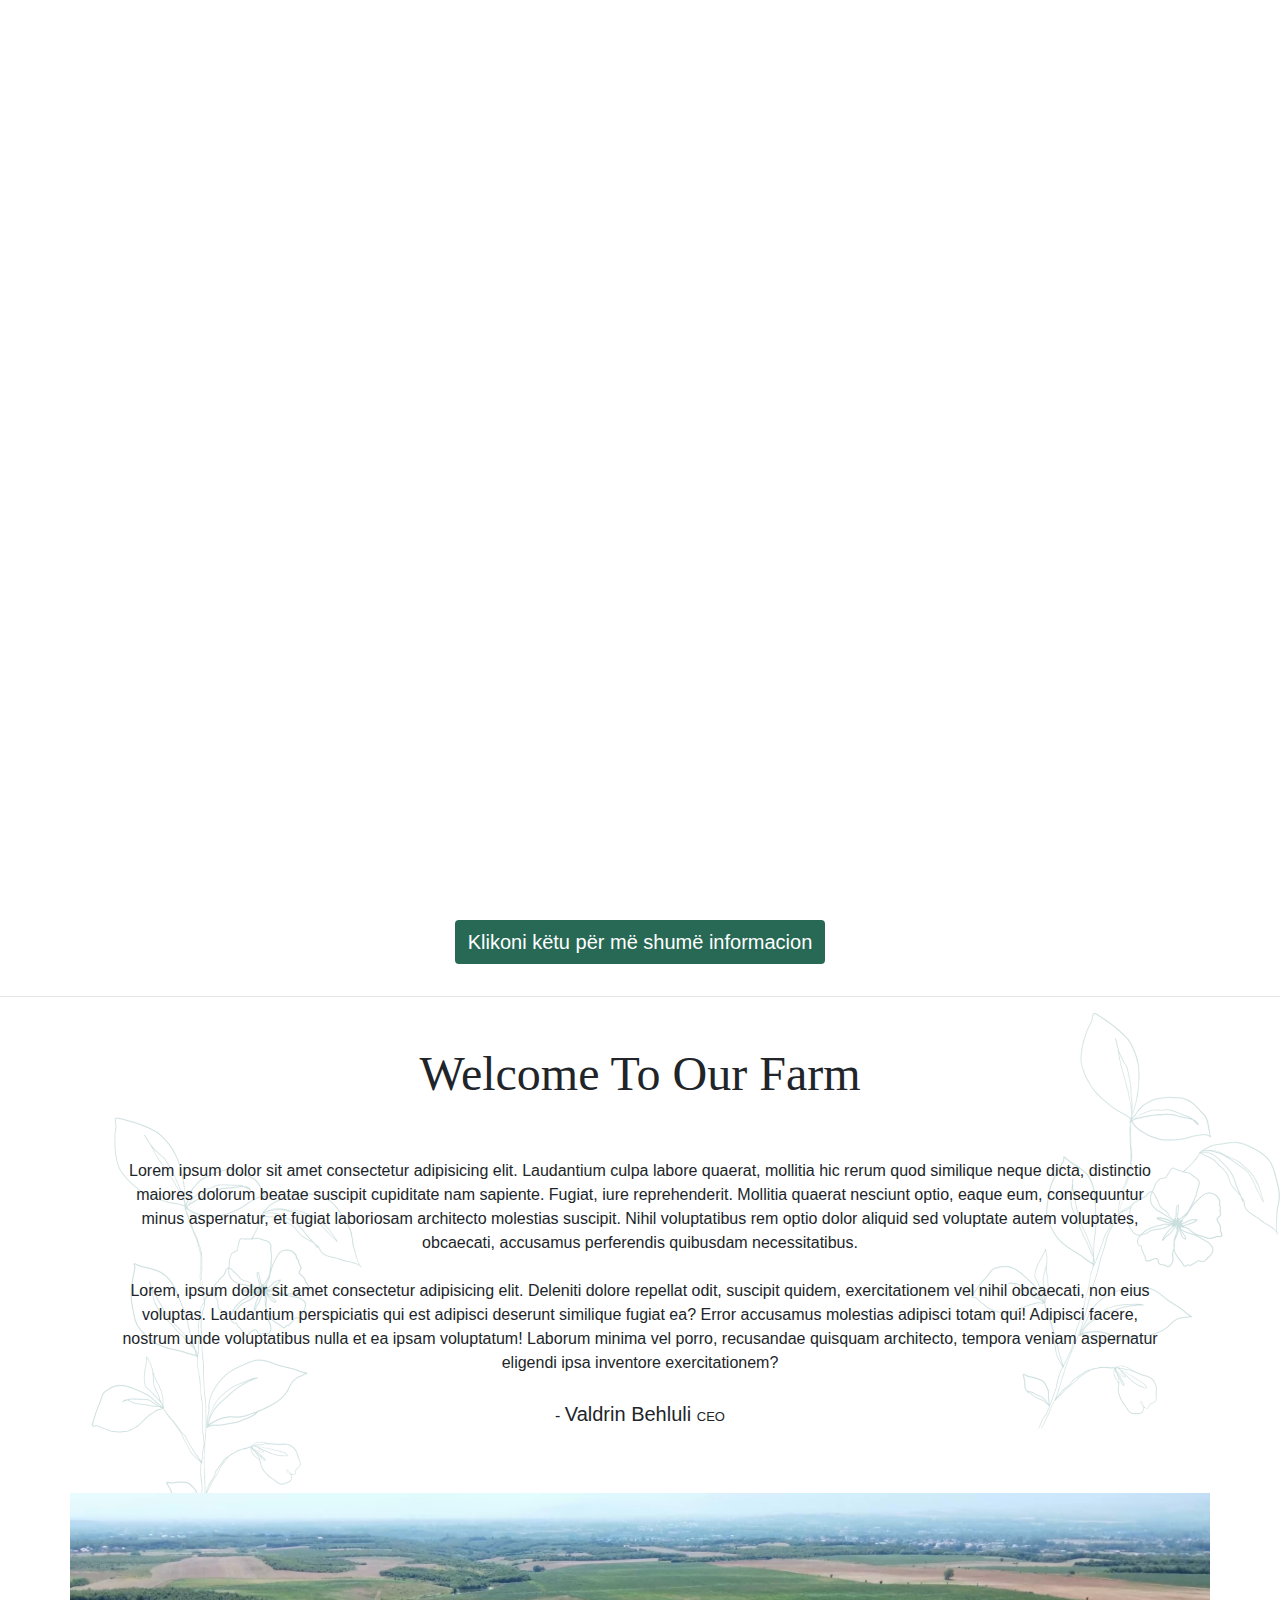
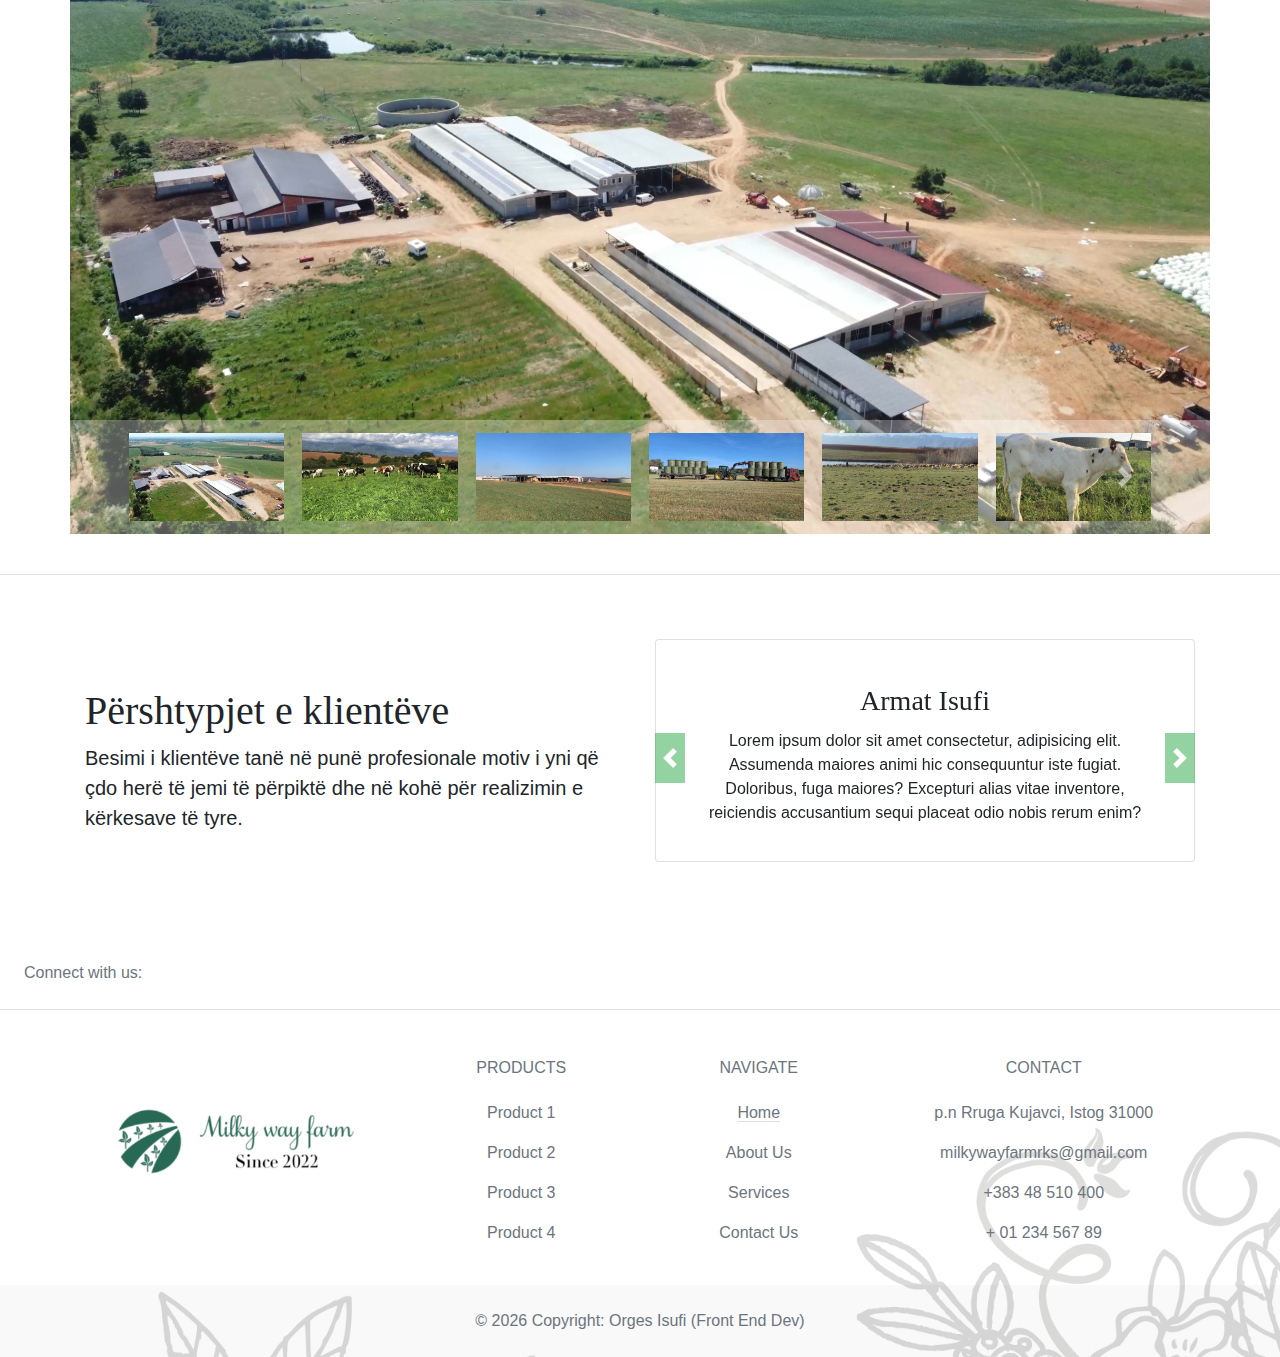
<file: index.html>
<!DOCTYPE html>
<html lang="en">
  <head>
    <meta charset="UTF-8" />
    <meta http-equiv="X-UA-Compatible" content="IE=edge" />
    <meta name="viewport" content="width=device-width, initial-scale=1.0" />
    <link rel="stylesheet" href="style.css" />
    <link rel="icon" href="./images/favicon.png" />

    <link
      rel="stylesheet"
      href="https://cdn.jsdelivr.net/npm/bootstrap@4.0.0/dist/css/bootstrap.min.css"
      integrity="sha384-Gn5384xqQ1aoWXA+058RXPxPg6fy4IWvTNh0E263XmFcJlSAwiGgFAW/dAiS6JXm"
      crossorigin="anonymous"
    />
    <link
      rel="stylesheet"
      href="https://cdnjs.cloudflare.com/ajax/libs/font-awesome/6.4.0/css/all.min.css"
      integrity="sha512-iecdLmaskl7CVkqkXNQ/ZH/XLlvWZOJyj7Yy7tcenmpD1ypASozpmT/E0iPtmFIB46ZmdtAc9eNBvH0H/ZpiBw=="
      crossorigin="anonymous"
      referrerpolicy="no-referrer"
    />
    <title>Milky Way Farm</title>
  </head>

  <body>
    <div class="loader_bg">
      <div class="loader"></div>
    </div>

    <button id="scrollButton" onclick="scrollToTop()">
      <i class="fas fa-arrow-up"></i>
    </button>

    <nav
      class="navbar navbar-expand-lg navbar-light border-bottom"
      style="user-select: none"
    >
      <a class="navbar-brand" href="index.html">
        <img src="./images/logo.png" alt="Logo..." />
      </a>
      <button
        class="navbar-toggler"
        type="button"
        data-toggle="collapse"
        data-target="#navbarNav"
        aria-controls="navbarNav"
        aria-expanded="false"
        aria-label="Toggle navigation"
      >
        <span class="navbar-toggler-icon"></span>
      </button>
      <div class="collapse navbar-collapse justify-content-end" id="navbarNav">
        <ul class="navbar-nav">
          <li class="nav-item">
            <a
              class="nav-link text-center active"
              style="color: #276955; font-weight: bold"
              href="index.html"
              >Home</a
            >
          </li>
          <li class="nav-item">
            <a class="nav-link text-center" href="aboutus.html">About Us</a>
          </li>
          <li class="nav-item">
            <a class="nav-link text-center" href="services.html">Services</a>
          </li>
          <li class="nav-item">
            <a class="nav-link text-center" href="contactus.html"
              ><button class="contactusbutton">Contact Us</button>
            </a>
          </li>
        </ul>
      </div>
    </nav>

    <!-- -------------------------     Perfundimi i Navbar     ---------------------------------- -->
    <!-- Pjesa 2 -->

    <div class="hero-image">
      <div class="hero-content">
        <h1 class="display-2">Milky Way Farm</h1>
        <p class="lead">Grass-fed organic goodness from our farm to you.</p>
      </div>
    </div>

    <!-- ------------------------------------ Perfundimi i background image -->
    <!-- Pjesa 3 -->

    <div class="container text-center">
      <button class="btn mt-5 mb-3" style="background-color: #276955">
        <a
          href="aboutus.html"
          style="text-decoration: none"
          class="lead text-white"
        >
          Klikoni këtu për më shumë informacion</a
        >
      </button>
    </div>
    <hr />
    <!-- Pjesa 4 -->

    <img
      src="./images/wallpaperindex2.webp"
      class="wallpaperindex2 img-fluid"
      alt=""
      srcset=""
    />
    <div class="container">
      <div>
        <h1
          class="mt-5 text-center"
          style="
            font-family: acumin-pro-extra-condensed;
            font-size: 3em;
            user-select: none;
          "
        >
          Welcome To Our Farm
          <i class="fas fa-leaf" style="color: #276955"></i>
          <!-- <i class="fas fa-cow" style="color: #276955"></i> -->
        </h1>
      </div>
    </div>
    <div class="container">
      <div class="row">
        <p class="mt-5 ml-5 mr-5 text-center" style="user-select: none">
          Lorem ipsum dolor sit amet consectetur adipisicing elit. Laudantium
          culpa labore quaerat, mollitia hic rerum quod similique neque dicta,
          distinctio maiores dolorum beatae suscipit cupiditate nam sapiente.
          Fugiat, iure reprehenderit. Mollitia quaerat nesciunt optio, eaque
          eum, consequuntur minus aspernatur, et fugiat laboriosam architecto
          molestias suscipit. Nihil voluptatibus rem optio dolor aliquid sed
          voluptate autem voluptates, obcaecati, accusamus perferendis quibusdam
          necessitatibus. <br /><br />
          Lorem, ipsum dolor sit amet consectetur adipisicing elit. Deleniti
          dolore repellat odit, suscipit quidem, exercitationem vel nihil
          obcaecati, non eius voluptas. Laudantium perspiciatis qui est adipisci
          deserunt similique fugiat ea? Error accusamus molestias adipisci totam
          qui! Adipisci facere, nostrum unde voluptatibus nulla et ea ipsam
          voluptatum! Laborum minima vel porro, recusandae quisquam architecto,
          tempora veniam aspernatur eligendi ipsa inventore exercitationem?
          <br /><br />
          -
          <span class="lead"
            >Valdrin Behluli <span style="font-size: small">CEO</span>
          </span>
        </p>
      </div>
    </div>

    <!-- Carousel collage e fotov ne Home  -->
    <div class="container mt-5">
      <div class="carousel-container position-relative row">
        <!-- Sorry! Lightbox doesn't work - yet. -->

        <div id="myCarousel" class="carousel slide" data-ride="carousel">
          <div class="carousel-inner">
            <div class="carousel-item active" data-slide-number="0">
              <img
                src="./carouselimages/carousel1.jpg"
                class="d-block w-100"
                alt="..."
                data-remote="./carouselimages/carousel1.jpg"
                data-type="image"
                data-toggle="lightbox"
                data-gallery="example-gallery"
              />
            </div>
            <div class="carousel-item" data-slide-number="1">
              <img
                src="./carouselimages/carousel2.jpg"
                class="d-block w-100"
                alt="..."
                data-remote="./carouselimages/carousel2.jpg"
                data-type="image"
                data-toggle="lightbox"
                data-gallery="example-gallery"
              />
            </div>
            <div class="carousel-item" data-slide-number="2">
              <img
                src="./carouselimages/carousel3.jpg"
                class="d-block w-100"
                alt="..."
                data-remote="./carouselimages/carousel3.jpg"
                data-type="image"
                data-toggle="lightbox"
                data-gallery="example-gallery"
              />
            </div>
            <div class="carousel-item" data-slide-number="3">
              <img
                src="./carouselimages/carousel4.jpg"
                class="d-block w-100"
                alt="..."
                data-remote="./carouselimages/carousel4.jpg"
                data-type="image"
                data-toggle="lightbox"
                data-gallery="example-gallery"
              />
            </div>
            <div class="carousel-item" data-slide-number="4">
              <img
                src="./carouselimages/carousel5.jpg"
                class="d-block w-100"
                alt="..."
                data-remote="./carouselimages/carousel5.jpg"
                data-type="image"
                data-toggle="lightbox"
                data-gallery="example-gallery"
              />
            </div>
            <div class="carousel-item" data-slide-number="5">
              <img
                src="./carouselimages/carousel6.jpg"
                class="d-block w-100"
                alt="..."
                data-remote="./carouselimages/carousel6.jpg"
                data-type="image"
                data-toggle="lightbox"
                data-gallery="example-gallery"
              />
            </div>
            <div class="carousel-item" data-slide-number="6">
              <img
                src="./carouselimages/carousel7.jpg"
                class="d-block w-100"
                alt="..."
                data-remote="./carouselimages/carousel7.jpg"
                data-type="image"
                data-toggle="lightbox"
                data-gallery="example-gallery"
              />
            </div>
            <div class="carousel-item" data-slide-number="7">
              <img
                src="./carouselimages/carousel8.jpg"
                class="d-block w-100"
                alt="..."
                data-remote="./carouselimages/carousel8.jpg"
                data-type="image"
                data-toggle="lightbox"
                data-gallery="example-gallery"
              />
            </div>
            <div class="carousel-item" data-slide-number="8">
              <img
                src="./carouselimages/carousel9.jpg"
                class="d-block w-100"
                alt="..."
                data-remote="./carouselimages/carousel9.jpg"
                data-type="image"
                data-toggle="lightbox"
                data-gallery="example-gallery"
              />
            </div>
            <div class="carousel-item" data-slide-number="9">
              <img
                src="./carouselimages/carousel10.jpg"
                class="d-block w-100"
                alt="..."
                data-remote="./carouselimages/carousel10.jpg"
                data-type="image"
                data-toggle="lightbox"
                data-gallery="example-gallery"
              />
            </div>
            <div class="carousel-item" data-slide-number="10">
              <img
                src="./carouselimages/carousel11.jpg"
                class="d-block w-100"
                alt="..."
                data-remote="./carouselimages/carousel11.jpg"
                data-type="image"
                data-toggle="lightbox"
                data-gallery="example-gallery"
              />
            </div>
            <div class="carousel-item" data-slide-number="11">
              <img
                src="./carouselimages/carousel12.jpg"
                class="d-block w-100"
                alt="..."
                data-remote="./carouselimages/carousel12.jpg"
                data-type="image"
                data-toggle="lightbox"
                data-gallery="example-gallery"
              />
            </div>
          </div>
        </div>

        <!-- Carousel Navigation -->
        <div id="carousel-thumbs" class="carousel slide" data-ride="carousel">
          <div class="carousel-inner">
            <div class="carousel-item active">
              <div class="row mx-0">
                <div
                  id="carousel-selector-0"
                  class="thumb col-4 col-sm-2 px-1 py-2 selected"
                  data-target="#myCarousel"
                  data-slide-to="0"
                >
                  <img
                    src="./carouselimages/carousel1.jpg"
                    class="img-fluid"
                    alt="..."
                  />
                </div>
                <div
                  id="carousel-selector-1"
                  class="thumb col-4 col-sm-2 px-1 py-2"
                  data-target="#myCarousel"
                  data-slide-to="1"
                >
                  <img
                    src="./carouselimages/carousel2.jpg"
                    class="img-fluid"
                    alt="..."
                  />
                </div>
                <div
                  id="carousel-selector-2"
                  class="thumb col-4 col-sm-2 px-1 py-2"
                  data-target="#myCarousel"
                  data-slide-to="2"
                >
                  <img
                    src="./carouselimages/carousel3.jpg"
                    class="img-fluid"
                    alt="..."
                  />
                </div>
                <div
                  id="carousel-selector-3"
                  class="thumb col-4 col-sm-2 px-1 py-2"
                  data-target="#myCarousel"
                  data-slide-to="3"
                >
                  <img
                    src="./carouselimages/carousel4.jpg"
                    class="img-fluid"
                    alt="..."
                  />
                </div>
                <div
                  id="carousel-selector-4"
                  class="thumb col-4 col-sm-2 px-1 py-2"
                  data-target="#myCarousel"
                  data-slide-to="4"
                >
                  <img
                    src="./carouselimages/carousel5.jpg"
                    class="img-fluid"
                    alt="..."
                  />
                </div>
                <div
                  id="carousel-selector-5"
                  class="thumb col-4 col-sm-2 px-1 py-2"
                  data-target="#myCarousel"
                  data-slide-to="5"
                >
                  <img
                    src="./carouselimages/carousel6.jpg"
                    class="img-fluid"
                    alt="..."
                  />
                </div>
              </div>
            </div>
            <div class="carousel-item">
              <div class="row mx-0">
                <div
                  id="carousel-selector-6"
                  class="thumb col-4 col-sm-2 px-1 py-2"
                  data-target="#myCarousel"
                  data-slide-to="6"
                >
                  <img
                    src="./carouselimages/carousel7.jpg"
                    class="img-fluid"
                    alt="..."
                  />
                </div>
                <div
                  id="carousel-selector-7"
                  class="thumb col-4 col-sm-2 px-1 py-2"
                  data-target="#myCarousel"
                  data-slide-to="7"
                >
                  <img
                    src="./carouselimages/carousel8.jpg"
                    class="img-fluid"
                    alt="..."
                  />
                </div>
                <div
                  id="carousel-selector-8"
                  class="thumb col-4 col-sm-2 px-1 py-2"
                  data-target="#myCarousel"
                  data-slide-to="8"
                >
                  <img
                    src="./carouselimages/carousel9.jpg"
                    class="img-fluid"
                    alt="..."
                  />
                </div>
                <div
                  id="carousel-selector-9"
                  class="thumb col-4 col-sm-2 px-1 py-2"
                  data-target="#myCarousel"
                  data-slide-to="9"
                >
                  <img
                    src="./carouselimages/carousel10.jpg"
                    class="img-fluid"
                    alt="..."
                  />
                </div>
                <div
                  id="carousel-selector-9"
                  class="thumb col-4 col-sm-2 px-1 py-2"
                  data-target="#myCarousel"
                  data-slide-to="10"
                >
                  <img
                    src="./carouselimages/carousel11.jpg"
                    class="img-fluid"
                    alt="..."
                  />
                </div>
                <div
                  id="carousel-selector-9"
                  class="thumb col-4 col-sm-2 px-1 py-2"
                  data-target="#myCarousel"
                  data-slide-to="11"
                >
                  <img
                    src="./carouselimages/carousel12.jpg"
                    class="img-fluid"
                    alt="..."
                  />
                </div>
              </div>
            </div>
          </div>
          <a
            class="carousel-control-prev"
            href="#carousel-thumbs"
            role="button"
            data-slide="prev"
          >
            <span class="carousel-control-prev-icon" aria-hidden="true"></span>
            <span class="sr-only">Previous</span>
          </a>
          <a
            class="carousel-control-next"
            href="#carousel-thumbs"
            role="button"
            data-slide="next"
          >
            <span class="carousel-control-next-icon" aria-hidden="true"></span>
            <span class="sr-only">Next</span>
          </a>
        </div>
      </div>
      <!-- /row -->
    </div>
    <!-- /container -->
    <br />
    <hr />

    <!-- Client Reviews , Klientet -->

    <div class="container mt-5 pt-3 mb-5 pb-2" style="user-select: none">
      <div class="row">
        <div class="col-md-6">
          <div>
            <h1 style="font-family: acumin-pro-extra-condensed" class="pt-5">
              Përshtypjet e klientëve
            </h1>
            <p class="lead mb-4 pb-4">
              Besimi i klientëve tanë në punë profesionale motiv i yni që çdo
              herë të jemi të përpiktë dhe në kohë për realizimin e kërkesave të
              tyre.
            </p>
          </div>
        </div>
        <div class="col-md-6">
          <div
            id="carouselExampleControls"
            class="carousel slide"
            data-ride="carousel"
          >
            <div class="carousel-inner">
              <div class="carousel-item active">
                <div class="card">
                  <div class="card-body">
                    <i class="fa-solid fa-user" style="margin-left: 50%"></i>
                    <h3
                      class="card-title text-center"
                      style="font-family: acumin-pro-extra-condensed"
                    >
                      Armat Isufi
                    </h3>
                    <p class="card-text text-center container">
                      Lorem ipsum dolor sit amet consectetur, adipisicing elit.
                      Assumenda maiores animi hic consequuntur iste fugiat.
                      Doloribus, fuga maiores? Excepturi alias vitae inventore,
                      reiciendis accusantium sequi placeat odio nobis rerum
                      enim?
                    </p>
                    <p class="text-muted text-center">
                      <i class="fa-solid fa-star text-success iconalign"></i
                      ><i class="fa-solid fa-star text-success"></i
                      ><i class="fa-solid fa-star text-success"></i
                      ><i class="fa-solid fa-star text-success"></i
                      ><i class="fa-solid fa-star text-success"></i>
                    </p>
                  </div>
                </div>
              </div>
              <div class="carousel-item">
                <div class="card">
                  <div class="card-body">
                    <i class="fa-solid fa-user" style="margin-left: 50%"></i>
                    <h3
                      class="card-title text-center"
                      style="font-family: acumin-pro-extra-condensed"
                    >
                      Monika Gashi
                    </h3>
                    <p class="card-text text-center container">
                      Lorem ipsum dolor sit amet consectetur, adipisicing elit.
                      Assumenda maiores animi hic consequuntur iste fugiat.
                      Doloribus, fuga maiores? Excepturi alias vitae inventore,
                      reiciendis accusantium sequi placeat odio nobis rerum
                      enim?
                    </p>
                    <p class="text-muted text-center">
                      <i class="fa-solid fa-star text-success text-center"></i
                      ><i class="fa-solid fa-star text-success text-center"></i
                      ><i class="fa-solid fa-star text-success text-center"></i
                      ><i class="fa-solid fa-star text-success text-center"></i
                      ><i class="fa-solid fa-star text-success text-center"></i>
                    </p>
                  </div>
                </div>
              </div>
              <div class="carousel-item">
                <div class="card">
                  <div class="card-body">
                    <i class="fa-solid fa-user" style="margin-left: 50%"></i>
                    <h3
                      class="card-title text-center"
                      style="font-family: acumin-pro-extra-condensed"
                    >
                      Valdrin Behluli
                    </h3>
                    <p class="card-text text-center container">
                      Lorem ipsum dolor sit amet consectetur, adipisicing elit.
                      Assumenda maiores animi hic consequuntur iste fugiat.
                      Doloribus, fuga maiores? Excepturi alias vitae inventore,
                      reiciendis accusantium sequi placeat odio nobis rerum
                      enim?
                    </p>
                    <p class="text-muted text-center">
                      <i class="fa-solid fa-star text-success"></i
                      ><i class="fa-solid fa-star text-success"></i
                      ><i class="fa-solid fa-star text-success"></i
                      ><i class="fa-solid fa-star text-success"></i
                      ><i class="fa-solid fa-star text-success"></i>
                    </p>
                  </div>
                </div>
              </div>
              <div class="carousel-item">
                <div class="card">
                  <div class="card-body">
                    <i class="fa-solid fa-user" style="margin-left: 50%"></i>
                    <h3
                      class="card-title text-center"
                      style="font-family: acumin-pro-extra-condensed"
                    >
                      Donika Gashi
                    </h3>
                    <p class="card-text text-center container">
                      Lorem ipsum dolor sit amet consectetur, adipisicing elit.
                      Assumenda maiores animi hic consequuntur iste fugiat.
                      Doloribus, fuga maiores? Excepturi alias vitae inventore,
                      reiciendis accusantium sequi placeat odio nobis rerum
                      enim?
                    </p>
                    <p class="text-muted text-center">
                      <i class="fa-solid fa-star text-success"></i
                      ><i class="fa-solid fa-star text-success"></i
                      ><i class="fa-solid fa-star text-success"></i
                      ><i class="fa-solid fa-star text-success"></i
                      ><i class="fa-solid fa-star text-success"></i>
                    </p>
                  </div>
                </div>
              </div>
            </div>
            <a
              style="width: 30px; height: 50px; top: 42%"
              class="carousel-control-prev bg-success"
              href="#carouselExampleControls"
              role="button"
              data-slide="prev"
            >
              <span
                class="carousel-control-prev-icon"
                aria-hidden="true"
              ></span>
              <span class="sr-only">Previous</span>
            </a>
            <a
              style="width: 30px; height: 50px; top: 42%"
              class="carousel-control-next bg-success"
              href="#carouselExampleControls"
              role="button"
              data-slide="next"
            >
              <span
                class="carousel-control-next-icon"
                aria-hidden="true"
              ></span>
              <span class="sr-only">Next</span>
            </a>
          </div>
        </div>
      </div>
    </div>

    <!-- Footer -->
    <footer
      class="text-center text-lg-start bg-white text-muted footerwallpaper"
      style="user-select: none"
    >
      <!-- Section: Social media -->
      <section
        class="d-flex justify-content-center justify-content-lg-between p-4 border-bottom"
      >
        <!-- Left -->
        <div class="me-5 d-none d-lg-block">
          <span>Connect with us:</span>
        </div>
        <!-- Left -->

        <!-- Right -->
        <div>
          <a
            href=""
            class="mr-4 link-secondary text-secondary"
            style="text-decoration: none"
          >
            <i class="fab fa-facebook-f"></i>
          </a>
          <a
            href=""
            class="mr-4 link-secondary text-secondary"
            style="text-decoration: none"
          >
            <i class="fab fa-twitter"></i>
          </a>
          <a
            href=""
            class="mr-4 link-secondary text-secondary"
            style="text-decoration: none"
          >
            <i class="fab fa-google"></i>
          </a>
          <a
            href=""
            class="mr-4 link-secondary text-secondary"
            style="text-decoration: none"
          >
            <i class="fab fa-instagram"></i>
          </a>
          <a
            href=""
            class="mr-4 link-secondary text-secondary"
            style="text-decoration: none"
          >
            <i class="fab fa-linkedin"></i>
          </a>
        </div>
        <!-- Right -->
      </section>
      <!-- Section: Social media -->

      <!-- Section: Links  -->
      <section class="">
        <div class="container text-center text-md-start mt-5">
          <!-- Grid row -->
          <div class="row mt-3">
            <!-- Grid column -->
            <div class="col-md-3 col-lg-4 col-xl-3 mx-auto mb-4">
              <!-- Content -->
              <a href="./index.html">
                <img
                  src="./images/logo.png"
                  alt="Logo..."
                  width="300px"
                  height="100px"
                  class="img-fluid mt-5 mb-5"
                />
              </a>
            </div>
            <!-- Grid column -->

            <!-- Grid column -->
            <div class="col-md-2 col-lg-2 col-xl-2 mx-auto mb-4">
              <!-- Links -->
              <h6 class="text-uppercase fw-bold mb-4">Products</h6>
              <p>
                <a
                  class="text-reset text-secondary"
                  style="text-decoration: none"
                  >Product 1</a
                >
              </p>
              <p>
                <a
                  href="#!"
                  class="text-reset text-secondary"
                  style="text-decoration: none"
                  >Product 2</a
                >
              </p>
              <p>
                <a
                  href="#!"
                  class="text-reset text-secondary"
                  style="text-decoration: none"
                  >Product 3</a
                >
              </p>
              <p>
                <a
                  href="#!"
                  class="text-reset text-secondary"
                  style="text-decoration: none"
                  >Product 4</a
                >
              </p>
            </div>
            <!-- Grid column -->

            <!-- Grid column -->
            <div class="col-md-3 col-lg-2 col-xl-2 mx-auto mb-4">
              <!-- Links -->
              <h6 class="text-uppercase fw-bold mb-4">Navigate</h6>
              <p>
                <a
                  href="index.html"
                  class="text-reset text-secondary border-bottom"
                  style="text-decoration: none"
                  >Home</a
                >
              </p>
              <p>
                <a
                  href="aboutus.html"
                  class="text-reset text-secondary"
                  style="text-decoration: none"
                  >About Us</a
                >
              </p>
              <p>
                <a
                  href="services.html"
                  class="text-reset text-secondary"
                  style="text-decoration: none"
                  >Services</a
                >
              </p>
              <p>
                <a
                  href="contactus.html"
                  class="text-reset text-secondary"
                  style="text-decoration: none"
                  >Contact Us</a
                >
              </p>
            </div>
            <!-- Grid column -->

            <!-- Grid column -->
            <div class="col-md-4 col-lg-3 col-xl-3 mx-auto mb-md-0 mb-4">
              <!-- Links -->
              <h6 class="text-uppercase fw-bold mb-4">Contact</h6>
              <p>
                <i class="fas fa-home me-3 text-secondary"></i>
                <a
                  class="text-secondary"
                  href="https://www.google.com/maps/place/Milky+Way+Farm/@42.7238026,20.5173357,17.25z/data=!4m6!3m5!1s0x13531bab20cba645:0xf64f74dfa1b63078!8m2!3d42.7238006!4d20.5194293!16s%2Fg%2F11s9hlq5xd?entry=ttu"
                  target="_blank"
                  style="text-decoration: none"
                >
                  p.n Rruga Kujavci, Istog 31000
                </a>
              </p>
              <p>
                <i class="fas fa-envelope me-3 text-secondary"></i>
                <a
                  href="mailto:milkywayfarmrks@gmail.com"
                  style="text-decoration: none"
                  class="text-secondary"
                  >milkywayfarmrks@gmail.com</a
                >
              </p>
              <p>
                <i class="fas fa-phone me-3 text-secondary"></i>+383 48 510 400
              </p>
              <p>
                <i class="fas fa-print me-3 text-secondary"></i> + 01 234 567 89
              </p>
            </div>
            <!-- Grid column -->
          </div>
          <!-- Grid row -->
        </div>
      </section>
      <!-- Section: Links  -->

      <!-- Copyright -->
      <div
        class="text-center p-4"
        style="background-color: rgba(0, 0, 0, 0.025)"
      >
        © <span id="fullYear"></span>
        Copyright: Orges Isufi (Front End Dev)
      </div>
      <!-- Copyright -->
    </footer>
    <!-- Footer -->

    <script src="script.js"></script>

    <script>
      // Show the button when scrolling
      window.addEventListener("scroll", function () {
        var scrollButton = document.getElementById("scrollButton");
        if (window.pageYOffset > 20) {
          scrollButton.parentNode.classList.add("scrolling");
        } else {
          scrollButton.parentNode.classList.remove("scrolling");
        }
      });

      // Scroll to the top of the page
      function scrollToTop() {
        var scrollOptions = {
          top: 0,
          behavior: "smooth",
        };
        window.scrollTo(scrollOptions);
      }
    </script>

    <script
      src="https://code.jquery.com/jquery-3.7.0.js"
      integrity="sha256-JlqSTELeR4TLqP0OG9dxM7yDPqX1ox/HfgiSLBj8+kM="
      crossorigin="anonymous"
    ></script>
    <script
      src="https://cdn.jsdelivr.net/npm/popper.js@1.12.9/dist/umd/popper.min.js"
      integrity="sha384-ApNbgh9B+Y1QKtv3Rn7W3mgPxhU9K/ScQsAP7hUibX39j7fakFPskvXusvfa0b4Q"
      crossorigin="anonymous"
    ></script>
    <script
      src="https://cdn.jsdelivr.net/npm/bootstrap@4.0.0/dist/js/bootstrap.min.js"
      integrity="sha384-JZR6Spejh4U02d8jOt6vLEHfe/JQGiRRSQQxSfFWpi1MquVdAyjUar5+76PVCmYl"
      crossorigin="anonymous"
    ></script>
    <script src="https://cdnjs.cloudflare.com/ajax/libs/jquery/3.4.1/jquery.min.js"></script>
    <script>
      setTimeout(function () {
        $(".loader_bg").fadeToggle();
      }, 800);
    </script>
  </body>
</html>
</file>
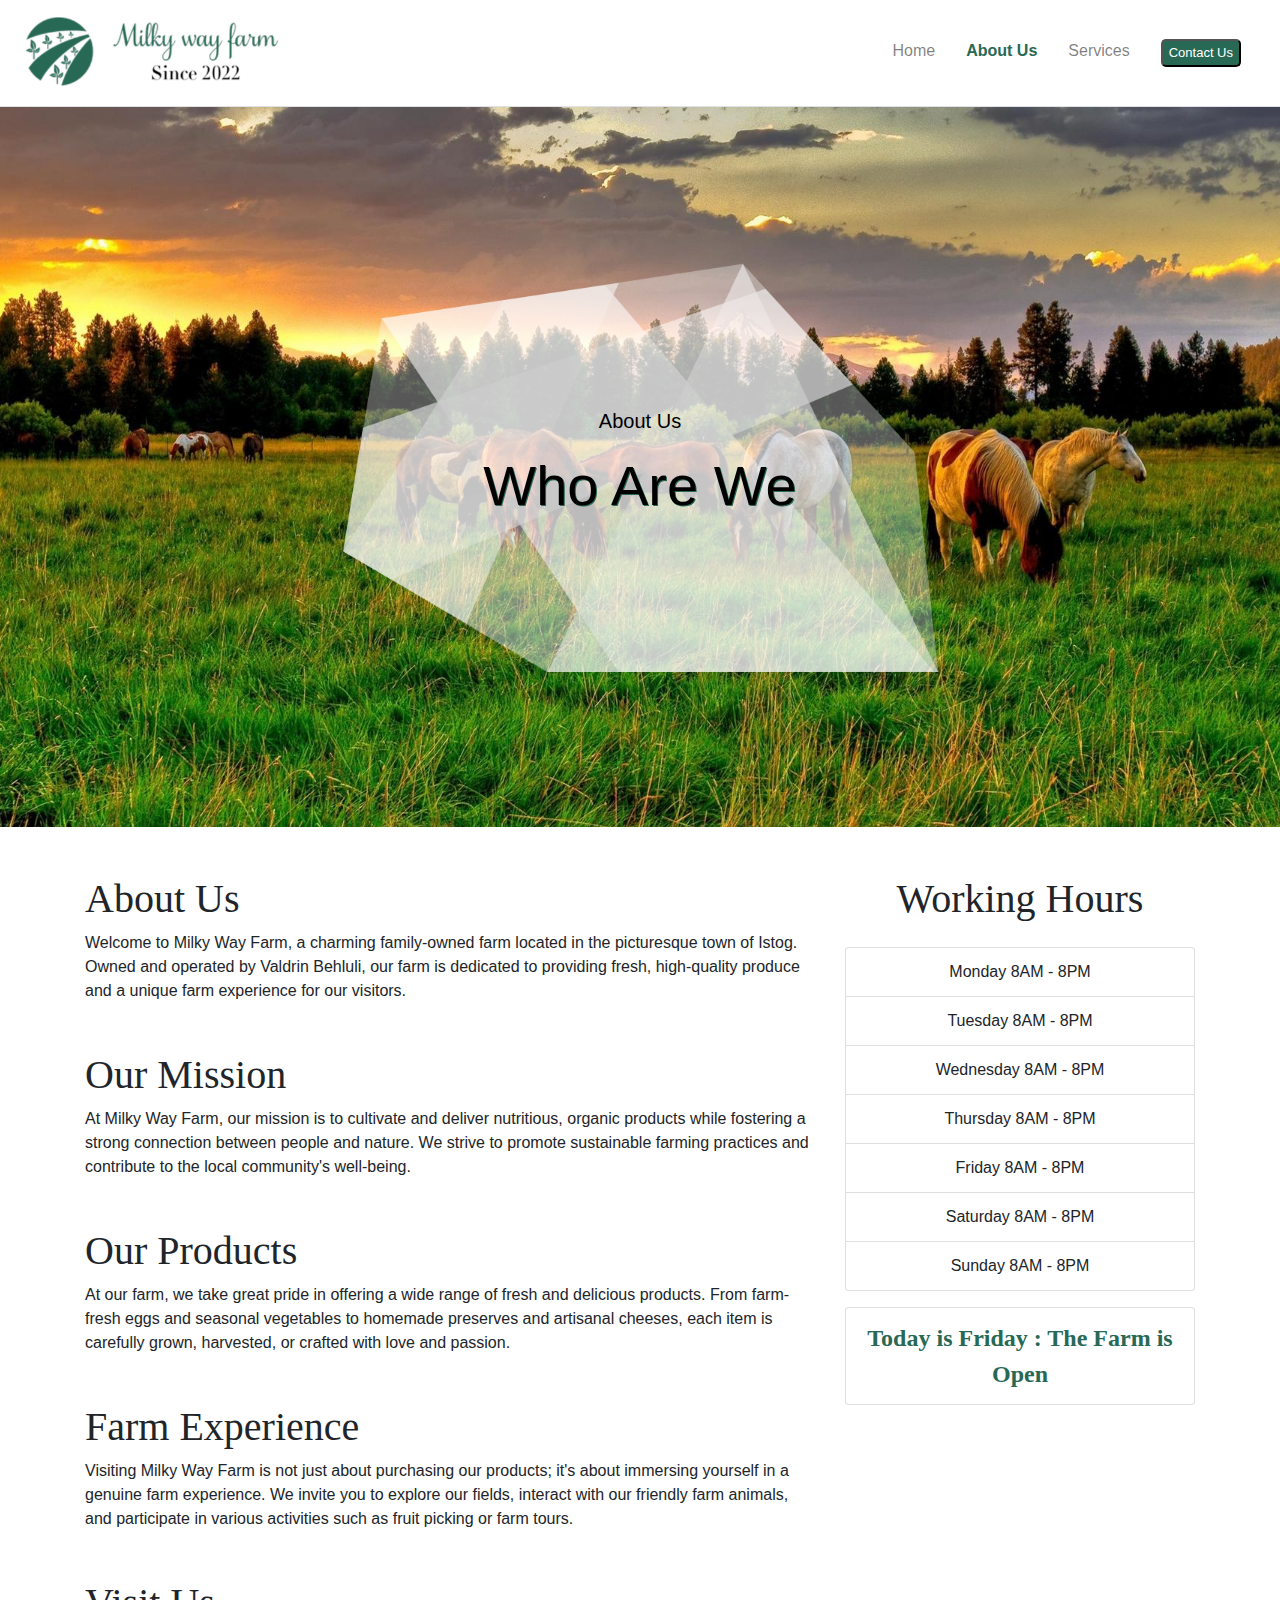
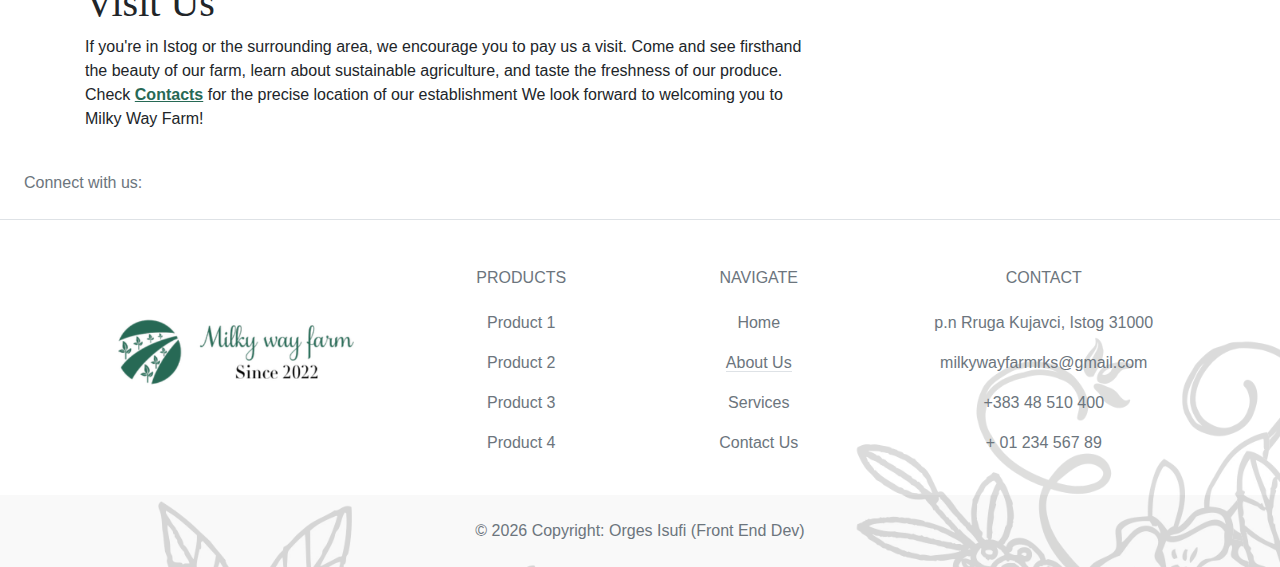
<file: aboutus.html>
<!DOCTYPE html>
<html lang="en">
  <head>
    <meta charset="UTF-8" />
    <meta http-equiv="X-UA-Compatible" content="IE=edge" />
    <meta name="viewport" content="width=device-width, initial-scale=1.0" />
    <link rel="stylesheet" href="style.css" />
    <link rel="icon" href="./images/favicon.png" />

    <link
      rel="stylesheet"
      href="https://cdn.jsdelivr.net/npm/bootstrap@4.0.0/dist/css/bootstrap.min.css"
      integrity="sha384-Gn5384xqQ1aoWXA+058RXPxPg6fy4IWvTNh0E263XmFcJlSAwiGgFAW/dAiS6JXm"
      crossorigin="anonymous"
    />
    <link
      rel="stylesheet"
      href="https://cdnjs.cloudflare.com/ajax/libs/font-awesome/6.4.0/css/all.min.css"
      integrity="sha512-iecdLmaskl7CVkqkXNQ/ZH/XLlvWZOJyj7Yy7tcenmpD1ypASozpmT/E0iPtmFIB46ZmdtAc9eNBvH0H/ZpiBw=="
      crossorigin="anonymous"
      referrerpolicy="no-referrer"
    />
    <title>Milky Way Farm | About Us</title>
  </head>
  <body>
    <button id="scrollButton" onclick="scrollToTop()">
      <i class="fas fa-arrow-up"></i>
    </button>

    <!-- <div class="loader_bg">
      <div class="loader"></div>
    </div> -->
    <nav
      class="navbar navbar-expand-lg navbar-light border-bottom"
      style="user-select: none"
    >
      <a class="navbar-brand" href="index.html">
        <img src="./images/logo.png" alt="Logo..." />
      </a>
      <button
        class="navbar-toggler"
        type="button"
        data-toggle="collapse"
        data-target="#navbarNav"
        aria-controls="navbarNav"
        aria-expanded="false"
        aria-label="Toggle navigation"
      >
        <span class="navbar-toggler-icon"></span>
      </button>
      <div class="collapse navbar-collapse justify-content-end" id="navbarNav">
        <ul class="navbar-nav">
          <li class="nav-item">
            <a class="nav-link text-center" href="index.html">Home</a>
          </li>
          <li class="nav-item">
            <a
              class="nav-link text-center active"
              style="color: #276955; font-weight: bold"
              href="aboutus.html"
              >About Us</a
            >
          </li>
          <li class="nav-item">
            <a class="nav-link text-center" href="services.html">Services</a>
          </li>
          <li class="nav-item">
            <a class="nav-link text-center" href="contactus.html"
              ><button class="contactusbutton">Contact Us</button>
            </a>
          </li>
        </ul>
      </div>
    </nav>

    <!-- pun -->

    <div class="hero-image4">
      <img
        src="./contactimages/shape-bg-overlay.png"
        class="img-fluid"
        style="z-index: 1; position: absolute; width: 600px; opacity: 0.8"
        alt=""
      />
      <div class="hero-content3">
        <p class="lead" style="z-index: 2; position: relative">About Us</p>
        <h1 class="display-4" style="z-index: 2; position: relative">
          Who Are We
        </h1>
      </div>
    </div>

    <div class="container" style="user-select: none">
      <div class="row">
        <div class="col-md-8">
          <h1 class="mt-5" style="font-family: acumin-pro-extra-condensed">
            About Us
          </h1>
          <p>
            Welcome to Milky Way Farm, a charming family-owned farm located in
            the picturesque town of Istog. Owned and operated by Valdrin
            Behluli, our farm is dedicated to providing fresh, high-quality
            produce and a unique farm experience for our visitors.
          </p>

          <h1 class="mt-5" style="font-family: acumin-pro-extra-condensed">
            Our Mission
          </h1>
          <p>
            At Milky Way Farm, our mission is to cultivate and deliver
            nutritious, organic products while fostering a strong connection
            between people and nature. We strive to promote sustainable farming
            practices and contribute to the local community's well-being.
          </p>

          <h1 class="mt-5" style="font-family: acumin-pro-extra-condensed">
            Our Products
            <a href="./services.html" target="_blank"
              ><i
                class="fas fa-external-link text-dark"
                style="text-decoration: none; font-size: 25px"
              ></i
            ></a>
          </h1>
          <p>
            At our farm, we take great pride in offering a wide range of fresh
            and delicious products. From farm-fresh eggs and seasonal vegetables
            to homemade preserves and artisanal cheeses, each item is carefully
            grown, harvested, or crafted with love and passion.
          </p>

          <h1 class="mt-5" style="font-family: acumin-pro-extra-condensed">
            Farm Experience
          </h1>
          <p>
            Visiting Milky Way Farm is not just about purchasing our products;
            it's about immersing yourself in a genuine farm experience. We
            invite you to explore our fields, interact with our friendly farm
            animals, and participate in various activities such as fruit picking
            or farm tours.
          </p>

          <h1 class="mt-5" style="font-family: acumin-pro-extra-condensed">
            Visit Us
          </h1>
          <p>
            If you're in Istog or the surrounding area, we encourage you to pay
            us a visit. Come and see firsthand the beauty of our farm, learn
            about sustainable agriculture, and taste the freshness of our
            produce. Check
            <a href="./contactus.html" target="_blank"
              ><span style="color: #276955; font-weight: bold"
                ><u>Contacts</u>
              </span></a
            >for the precise location of our establishment We look forward to
            welcoming you to Milky Way Farm!
          </p>
        </div>
        <div class="col-md-4">
          <h1
            class="mt-5 mb-4 text-center"
            style="font-family: acumin-pro-extra-condensed"
          >
            Working Hours
          </h1>

          <ul class="list-group text-center">
            <li class="list-group-item">Monday 8AM - 8PM</li>
            <li class="list-group-item">Tuesday 8AM - 8PM</li>
            <li class="list-group-item">Wednesday 8AM - 8PM</li>
            <li class="list-group-item">Thursday 8AM - 8PM</li>
            <li class="list-group-item">Friday 8AM - 8PM</li>
            <li class="list-group-item">Saturday 8AM - 8PM</li>
            <li class="list-group-item">Sunday 8AM - 8PM</li>
          </ul>

          <ul class="list-group text-center mt-3">
            <li
              class="list-group-item"
              style="
                font-family: Cambria, Cochin, Georgia, Times, 'Times New Roman',
                  serif;
                font-weight: bold;
                font-size: 1.5em;
              "
            >
              <i
                class="fa fa-calendar"
                style="color: #276955"
                aria-hidden="true"
              ></i>
              <span id="current-day" class="status"></span>
            </li>
          </ul>
        </div>
      </div>
    </div>

    <script>
      function checkWorkingHours() {
        const currentTime = new Date();
        const currentHour = currentTime.getHours();

        const workingHoursStart = 8;
        const workingHoursEnd = 20;

        const daysOfWeek = [
          "Sunday",
          "Monday",
          "Tuesday",
          "Wednesday",
          "Thursday",
          "Friday",
          "Saturday",
        ];

        const currentDay = daysOfWeek[currentTime.getDay()];

        const statusElement = document.getElementById("current-day");

        if (currentHour >= workingHoursStart && currentHour < workingHoursEnd) {
          statusElement.innerText = `Today is ${currentDay} : The Farm is Open`;
          statusElement.classList.add("open");
        } else {
          statusElement.innerText = `Today is ${currentDay} : The Farm is Closed`;
          statusElement.classList.add("closed");
        }
      }

      checkWorkingHours();
    </script>

    <!-- ----------- -->
    <!-- Footer -->
    <footer
      class="text-center text-lg-start bg-white text-muted footerwallpaper"
      style="user-select: none"
    >
      <!-- Section: Social media -->
      <section
        class="d-flex justify-content-center justify-content-lg-between p-4 border-bottom"
      >
        <!-- Left -->
        <div class="me-5 d-none d-lg-block">
          <span>Connect with us:</span>
        </div>
        <!-- Left -->

        <!-- Right -->
        <div>
          <a
            href=""
            class="mr-4 link-secondary text-secondary"
            style="text-decoration: none"
          >
            <i class="fab fa-facebook-f"></i>
          </a>
          <a
            href=""
            class="mr-4 link-secondary text-secondary"
            style="text-decoration: none"
          >
            <i class="fab fa-twitter"></i>
          </a>
          <a
            href=""
            class="mr-4 link-secondary text-secondary"
            style="text-decoration: none"
          >
            <i class="fab fa-google"></i>
          </a>
          <a
            href=""
            class="mr-4 link-secondary text-secondary"
            style="text-decoration: none"
          >
            <i class="fab fa-instagram"></i>
          </a>
          <a
            href=""
            class="mr-4 link-secondary text-secondary"
            style="text-decoration: none"
          >
            <i class="fab fa-linkedin"></i>
          </a>
        </div>
        <!-- Right -->
      </section>
      <!-- Section: Social media -->

      <!-- Section: Links  -->
      <section class="">
        <div class="container text-center text-md-start mt-5">
          <!-- Grid row -->
          <div class="row mt-3">
            <!-- Grid column -->
            <div class="col-md-3 col-lg-4 col-xl-3 mx-auto mb-4">
              <!-- Content -->

              <img
                src="./images/logo.png"
                alt="Logo..."
                width="300px"
                height="100px"
                class="img-fluid mt-5 mb-5"
              />
            </div>
            <!-- Grid column -->

            <!-- Grid column -->
            <div class="col-md-2 col-lg-2 col-xl-2 mx-auto mb-4">
              <!-- Links -->
              <h6 class="text-uppercase fw-bold mb-4">Products</h6>
              <p>
                <a
                  class="text-reset text-secondary"
                  style="text-decoration: none"
                  >Product 1</a
                >
              </p>
              <p>
                <a
                  href="#!"
                  class="text-reset text-secondary"
                  style="text-decoration: none"
                  >Product 2</a
                >
              </p>
              <p>
                <a
                  href="#!"
                  class="text-reset text-secondary"
                  style="text-decoration: none"
                  >Product 3</a
                >
              </p>
              <p>
                <a
                  href="#!"
                  class="text-reset text-secondary"
                  style="text-decoration: none"
                  >Product 4</a
                >
              </p>
            </div>
            <!-- Grid column -->

            <!-- Grid column -->
            <div class="col-md-3 col-lg-2 col-xl-2 mx-auto mb-4">
              <!-- Links -->
              <h6 class="text-uppercase fw-bold mb-4">Navigate</h6>
              <p>
                <a
                  href="index.html"
                  class="text-reset text-secondary"
                  style="text-decoration: none"
                  >Home</a
                >
              </p>
              <p>
                <a
                  href="aboutus.html"
                  class="text-reset text-secondary border-bottom"
                  style="text-decoration: none"
                  >About Us</a
                >
              </p>
              <p>
                <a
                  href="services.html"
                  class="text-reset text-secondary"
                  style="text-decoration: none"
                  >Services</a
                >
              </p>
              <p>
                <a
                  href="contactus.html"
                  class="text-reset text-secondary"
                  style="text-decoration: none"
                  >Contact Us</a
                >
              </p>
            </div>
            <!-- Grid column -->

            <!-- Grid column -->
            <div class="col-md-4 col-lg-3 col-xl-3 mx-auto mb-md-0 mb-4">
              <!-- Links -->
              <h6 class="text-uppercase fw-bold mb-4">Contact</h6>
              <p>
                <i class="fas fa-home me-3 text-secondary"></i>
                <a
                  class="text-secondary"
                  href="https://www.google.com/maps/place/Milky+Way+Farm/@42.7238026,20.5173357,17.25z/data=!4m6!3m5!1s0x13531bab20cba645:0xf64f74dfa1b63078!8m2!3d42.7238006!4d20.5194293!16s%2Fg%2F11s9hlq5xd?entry=ttu"
                  target="_blank"
                  style="text-decoration: none"
                >
                  p.n Rruga Kujavci, Istog 31000
                </a>
              </p>
              <p>
                <i class="fas fa-envelope me-3 text-secondary"></i>
                <a
                  href="mailto:milkywayfarmrks@gmail.com"
                  style="text-decoration: none"
                  class="text-secondary"
                  >milkywayfarmrks@gmail.com</a
                >
              </p>
              <p>
                <i class="fas fa-phone me-3 text-secondary"></i>+383 48 510 400
              </p>
              <p>
                <i class="fas fa-print me-3 text-secondary"></i> + 01 234 567 89
              </p>
            </div>
            <!-- Grid column -->
          </div>
          <!-- Grid row -->
        </div>
      </section>
      <!-- Section: Links  -->

      <!-- Copyright -->
      <div
        class="text-center p-4"
        style="background-color: rgba(0, 0, 0, 0.025)"
      >
        © <span id="fullYear"></span>
        Copyright: Orges Isufi (Front End Dev)
      </div>
      <!-- Copyright -->
    </footer>
    <!-- Footer -->

    <script src="script.js"></script>
    <script>
      // Show the button when scrolling
      window.addEventListener("scroll", function () {
        var scrollButton = document.getElementById("scrollButton");
        if (window.pageYOffset > 20) {
          scrollButton.parentNode.classList.add("scrolling");
        } else {
          scrollButton.parentNode.classList.remove("scrolling");
        }
      });

      // Scroll to the top of the page
      function scrollToTop() {
        var scrollOptions = {
          top: 0,
          behavior: "smooth",
        };
        window.scrollTo(scrollOptions);
      }
    </script>
    <script
      src="https://code.jquery.com/jquery-3.2.1.slim.min.js"
      integrity="sha384-KJ3o2DKtIkvYIK3UENzmM7KCkRr/rE9/Qpg6aAZGJwFDMVNA/GpGFF93hXpG5KkN"
      crossorigin="anonymous"
    ></script>
    <script
      src="https://cdn.jsdelivr.net/npm/popper.js@1.12.9/dist/umd/popper.min.js"
      integrity="sha384-ApNbgh9B+Y1QKtv3Rn7W3mgPxhU9K/ScQsAP7hUibX39j7fakFPskvXusvfa0b4Q"
      crossorigin="anonymous"
    ></script>
    <script
      src="https://cdn.jsdelivr.net/npm/bootstrap@4.0.0/dist/js/bootstrap.min.js"
      integrity="sha384-JZR6Spejh4U02d8jOt6vLEHfe/JQGiRRSQQxSfFWpi1MquVdAyjUar5+76PVCmYl"
      crossorigin="anonymous"
    ></script>
    <!-- <script src="https://cdnjs.cloudflare.com/ajax/libs/jquery/3.4.1/jquery.min.js"></script>
    <script>
      setTimeout(function () {
        $(".loader_bg").fadeToggle();
      }, 1000);
    </script> -->
  </body>
</html>
</file>
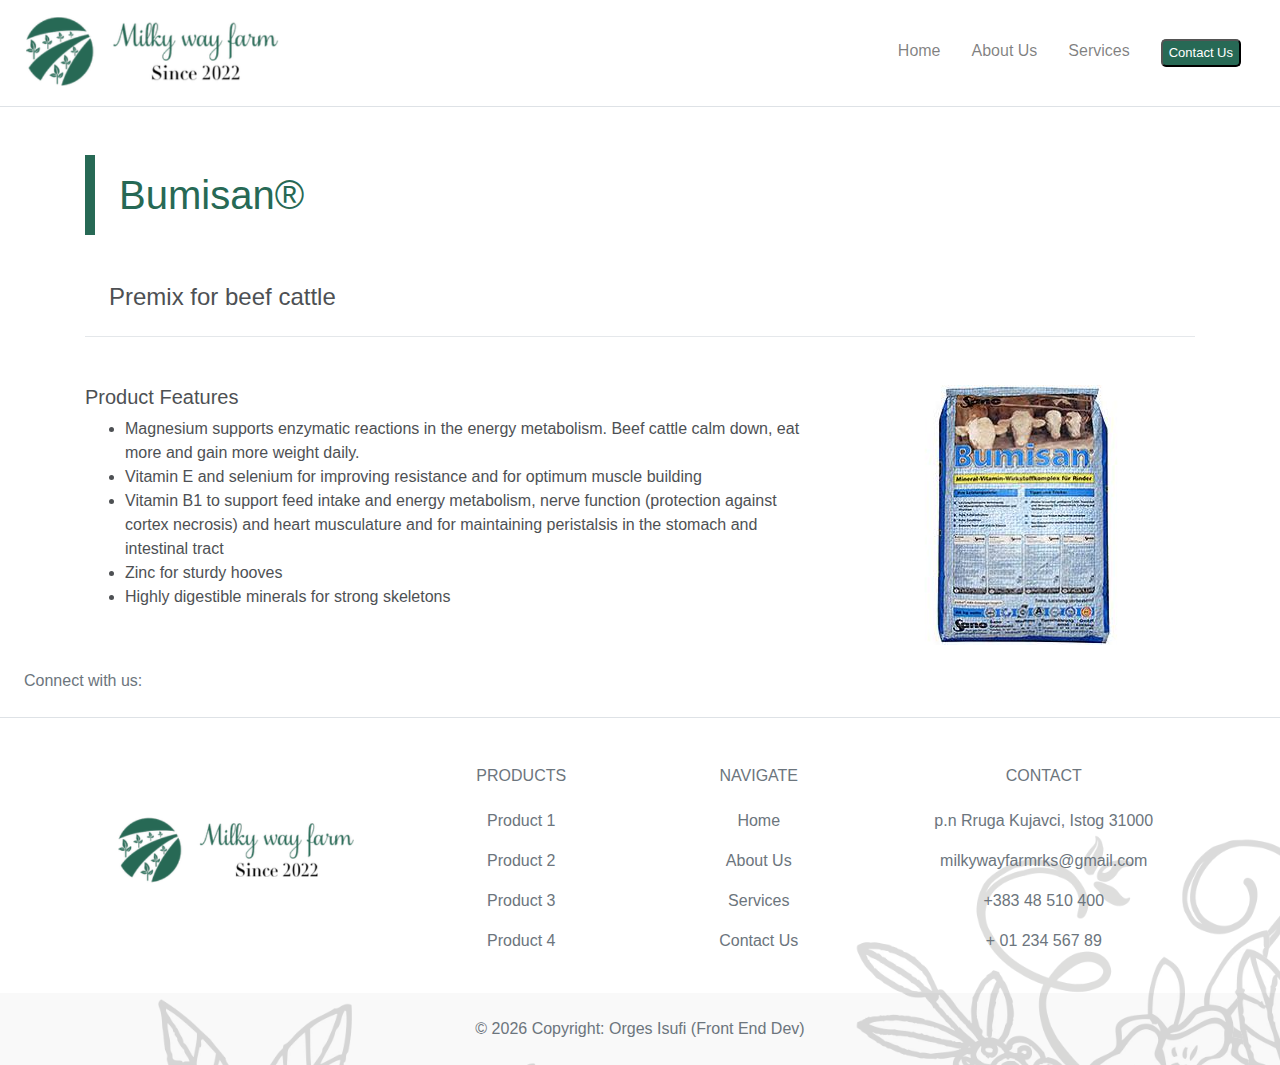
<file: bumisan.html>
<!DOCTYPE html>
<html lang="en">
  <head>
    <meta charset="UTF-8" />
    <meta http-equiv="X-UA-Compatible" content="IE=edge" />
    <meta name="viewport" content="width=device-width, initial-scale=1.0" />
    <link rel="stylesheet" href="style.css" />
    <link rel="icon" href="./images/favicon.png" />

    <link
      rel="stylesheet"
      href="https://cdn.jsdelivr.net/npm/bootstrap@4.0.0/dist/css/bootstrap.min.css"
      integrity="sha384-Gn5384xqQ1aoWXA+058RXPxPg6fy4IWvTNh0E263XmFcJlSAwiGgFAW/dAiS6JXm"
      crossorigin="anonymous"
    />
    <link
      rel="stylesheet"
      href="https://cdnjs.cloudflare.com/ajax/libs/font-awesome/6.4.0/css/all.min.css"
      integrity="sha512-iecdLmaskl7CVkqkXNQ/ZH/XLlvWZOJyj7Yy7tcenmpD1ypASozpmT/E0iPtmFIB46ZmdtAc9eNBvH0H/ZpiBw=="
      crossorigin="anonymous"
      referrerpolicy="no-referrer"
    />
    <title>Milky Way Farm</title>
  </head>

  <body>
    <!-- <div class="loader_bg">
      <div class="loader"></div>
    </div> -->

    <button id="scrollButton" onclick="scrollToTop()">
      <i class="fas fa-arrow-up"></i>
    </button>

    <nav
      class="navbar navbar-expand-lg navbar-light border-bottom"
      style="user-select: none"
    >
      <a class="navbar-brand" href="index.html">
        <img src="./images/logo.png" alt="Logo..." />
      </a>
      <button
        class="navbar-toggler"
        type="button"
        data-toggle="collapse"
        data-target="#navbarNav"
        aria-controls="navbarNav"
        aria-expanded="false"
        aria-label="Toggle navigation"
      >
        <span class="navbar-toggler-icon"></span>
      </button>
      <div class="collapse navbar-collapse justify-content-end" id="navbarNav">
        <ul class="navbar-nav">
          <li class="nav-item">
            <a class="nav-link text-center" href="index.html">Home</a>
          </li>
          <li class="nav-item">
            <a class="nav-link text-center" href="aboutus.html">About Us</a>
          </li>
          <li class="nav-item">
            <a class="nav-link text-center" href="services.html">Services</a>
          </li>
          <li class="nav-item">
            <a class="nav-link text-center" href="contactus.html"
              ><button class="contactusbutton">Contact Us</button>
            </a>
          </li>
        </ul>
      </div>
    </nav>

    <!-- pun ---------------------------------------- -->

    <div class="container" style="user-select: none">
      <h1
        class="mt-5 mb-5 pl-4 pt-3 pb-3"
        style="color: #276955; border-left: #276955 10px solid"
      >
        Bumisan®
      </h1>
      <h4 class="pl-4 border-bottom pb-4" style="opacity: 0.8">
        Premix for beef cattle
      </h4>
    </div>

    <div class="container mt-5" style="user-select: none">
      <div class="row">
        <div class="col-md-8">
          <h5 style="opacity: 0.8">Product Features</h5>
          <ul style="opacity: 0.8">
            <li>
              Magnesium supports enzymatic reactions in the energy metabolism.
              Beef cattle calm down, eat more and gain more weight daily.
            </li>
            <li>
              Vitamin E and selenium for improving resistance and for optimum
              muscle building
            </li>
            <li>
              Vitamin B1 to support feed intake and energy metabolism, nerve
              function (protection against cortex necrosis) and heart
              musculature and for maintaining peristalsis in the stomach and
              intestinal tract
            </li>
            <li>Zinc for sturdy hooves</li>
            <li>Highly digestible minerals for strong skeletons</li>
          </ul>
        </div>
        <div class="col-md-4" style="user-select: none">
          <img
            style="user-select: none"
            src="./products/product1.jpg"
            class="img-fluid ml-5"
            alt="Loading..."
          />
        </div>
      </div>
    </div>

    <!-- ---------------------------------- -->

    <!-- Footer -->
    <footer
      class="text-center text-lg-start bg-white text-muted footerwallpaper"
      style="user-select: none"
    >
      <!-- Section: Social media -->
      <section
        class="d-flex justify-content-center justify-content-lg-between p-4 border-bottom"
      >
        <!-- Left -->
        <div class="me-5 d-none d-lg-block">
          <span>Connect with us:</span>
        </div>
        <!-- Left -->

        <!-- Right -->
        <div>
          <a
            href=""
            class="mr-4 link-secondary text-secondary"
            style="text-decoration: none"
          >
            <i class="fab fa-facebook-f"></i>
          </a>
          <a
            href=""
            class="mr-4 link-secondary text-secondary"
            style="text-decoration: none"
          >
            <i class="fab fa-twitter"></i>
          </a>
          <a
            href=""
            class="mr-4 link-secondary text-secondary"
            style="text-decoration: none"
          >
            <i class="fab fa-google"></i>
          </a>
          <a
            href=""
            class="mr-4 link-secondary text-secondary"
            style="text-decoration: none"
          >
            <i class="fab fa-instagram"></i>
          </a>
          <a
            href=""
            class="mr-4 link-secondary text-secondary"
            style="text-decoration: none"
          >
            <i class="fab fa-linkedin"></i>
          </a>
        </div>
        <!-- Right -->
      </section>
      <!-- Section: Social media -->

      <!-- Section: Links  -->
      <section class="">
        <div class="container text-center text-md-start mt-5">
          <!-- Grid row -->
          <div class="row mt-3">
            <!-- Grid column -->
            <div class="col-md-3 col-lg-4 col-xl-3 mx-auto mb-4">
              <!-- Content -->
              <a href="./index.html">
                <img
                  src="./images/logo.png"
                  alt="Logo..."
                  width="300px"
                  height="100px"
                  class="img-fluid mt-5 mb-5"
                />
              </a>
            </div>
            <!-- Grid column -->

            <!-- Grid column -->
            <div class="col-md-2 col-lg-2 col-xl-2 mx-auto mb-4">
              <!-- Links -->
              <h6 class="text-uppercase fw-bold mb-4">Products</h6>
              <p>
                <a
                  class="text-reset text-secondary"
                  style="text-decoration: none"
                  >Product 1</a
                >
              </p>
              <p>
                <a
                  href="#!"
                  class="text-reset text-secondary"
                  style="text-decoration: none"
                  >Product 2</a
                >
              </p>
              <p>
                <a
                  href="#!"
                  class="text-reset text-secondary"
                  style="text-decoration: none"
                  >Product 3</a
                >
              </p>
              <p>
                <a
                  href="#!"
                  class="text-reset text-secondary"
                  style="text-decoration: none"
                  >Product 4</a
                >
              </p>
            </div>
            <!-- Grid column -->

            <!-- Grid column -->
            <div class="col-md-3 col-lg-2 col-xl-2 mx-auto mb-4">
              <!-- Links -->
              <h6 class="text-uppercase fw-bold mb-4">Navigate</h6>
              <p>
                <a
                  href="index.html"
                  class="text-reset text-secondary"
                  style="text-decoration: none"
                  >Home</a
                >
              </p>
              <p>
                <a
                  href="aboutus.html"
                  class="text-reset text-secondary"
                  style="text-decoration: none"
                  >About Us</a
                >
              </p>
              <p>
                <a
                  href="services.html"
                  class="text-reset text-secondary"
                  style="text-decoration: none"
                  >Services</a
                >
              </p>
              <p>
                <a
                  href="contactus.html"
                  class="text-reset text-secondary"
                  style="text-decoration: none"
                  >Contact Us</a
                >
              </p>
            </div>
            <!-- Grid column -->

            <!-- Grid column -->
            <div class="col-md-4 col-lg-3 col-xl-3 mx-auto mb-md-0 mb-4">
              <!-- Links -->
              <h6 class="text-uppercase fw-bold mb-4">Contact</h6>
              <p>
                <i class="fas fa-home me-3 text-secondary"></i>
                <a
                  class="text-secondary"
                  href="https://www.google.com/maps/place/Milky+Way+Farm/@42.7238026,20.5173357,17.25z/data=!4m6!3m5!1s0x13531bab20cba645:0xf64f74dfa1b63078!8m2!3d42.7238006!4d20.5194293!16s%2Fg%2F11s9hlq5xd?entry=ttu"
                  target="_blank"
                  style="text-decoration: none"
                >
                  p.n Rruga Kujavci, Istog 31000
                </a>
              </p>
              <p>
                <i class="fas fa-envelope me-3 text-secondary"></i>
                <a
                  href="mailto:milkywayfarmrks@gmail.com"
                  style="text-decoration: none"
                  class="text-secondary"
                  >milkywayfarmrks@gmail.com</a
                >
              </p>
              <p>
                <i class="fas fa-phone me-3 text-secondary"></i>+383 48 510 400
              </p>
              <p>
                <i class="fas fa-print me-3 text-secondary"></i> + 01 234 567 89
              </p>
            </div>
            <!-- Grid column -->
          </div>
          <!-- Grid row -->
        </div>
      </section>
      <!-- Section: Links  -->

      <!-- Copyright -->
      <div
        class="text-center p-4"
        style="background-color: rgba(0, 0, 0, 0.025)"
      >
        © <span id="fullYear"></span>
        Copyright: Orges Isufi (Front End Dev)
      </div>
      <!-- Copyright -->
    </footer>
    <!-- Footer -->

    <script src="script.js"></script>

    <script>
      // Show the button when scrolling
      window.addEventListener("scroll", function () {
        var scrollButton = document.getElementById("scrollButton");
        if (window.pageYOffset > 20) {
          scrollButton.parentNode.classList.add("scrolling");
        } else {
          scrollButton.parentNode.classList.remove("scrolling");
        }
      });

      // Scroll to the top of the page
      function scrollToTop() {
        var scrollOptions = {
          top: 0,
          behavior: "smooth",
        };
        window.scrollTo(scrollOptions);
      }
    </script>

    <script
      src="https://code.jquery.com/jquery-3.7.0.js"
      integrity="sha256-JlqSTELeR4TLqP0OG9dxM7yDPqX1ox/HfgiSLBj8+kM="
      crossorigin="anonymous"
    ></script>
    <script
      src="https://cdn.jsdelivr.net/npm/popper.js@1.12.9/dist/umd/popper.min.js"
      integrity="sha384-ApNbgh9B+Y1QKtv3Rn7W3mgPxhU9K/ScQsAP7hUibX39j7fakFPskvXusvfa0b4Q"
      crossorigin="anonymous"
    ></script>
    <script
      src="https://cdn.jsdelivr.net/npm/bootstrap@4.0.0/dist/js/bootstrap.min.js"
      integrity="sha384-JZR6Spejh4U02d8jOt6vLEHfe/JQGiRRSQQxSfFWpi1MquVdAyjUar5+76PVCmYl"
      crossorigin="anonymous"
    ></script>
    <script src="https://cdnjs.cloudflare.com/ajax/libs/jquery/3.4.1/jquery.min.js"></script>
    <script>
      setTimeout(function () {
        $(".loader_bg").fadeToggle();
      }, 800);
    </script>
  </body>
</html>
</file>
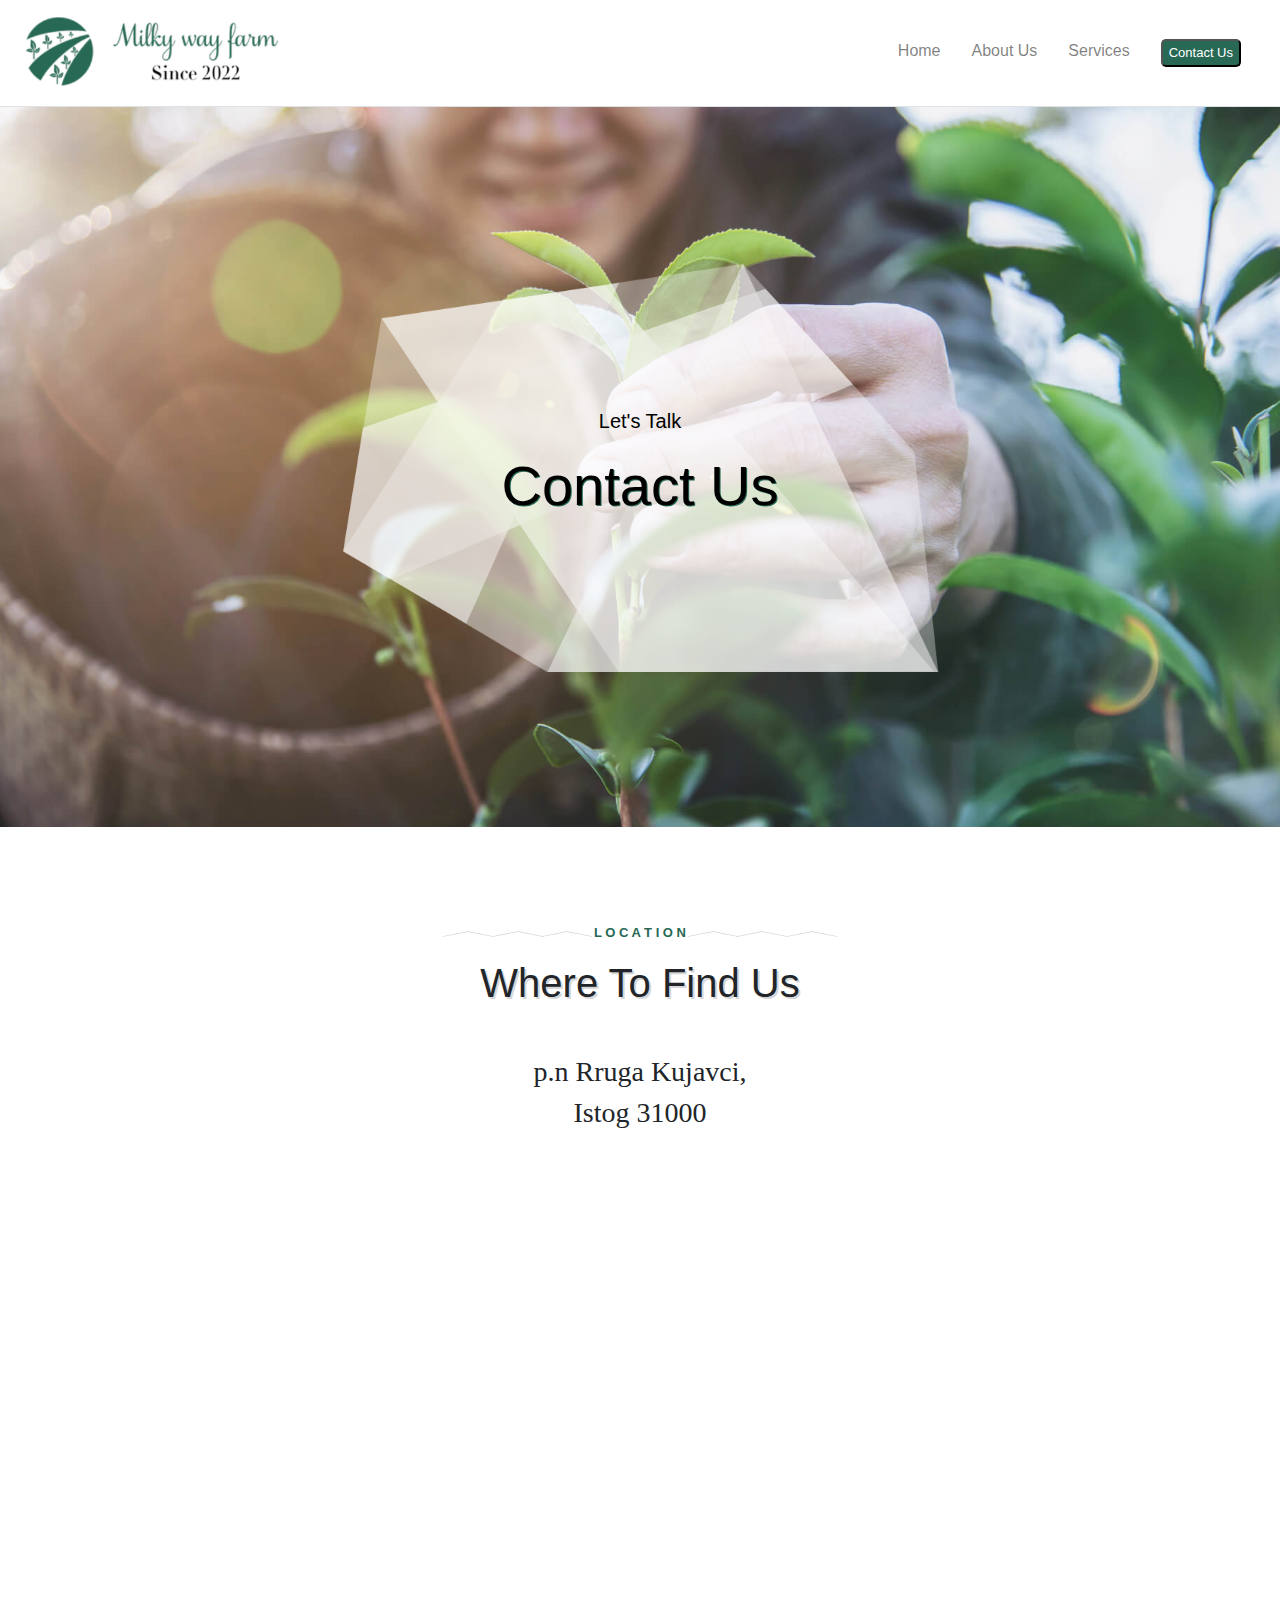
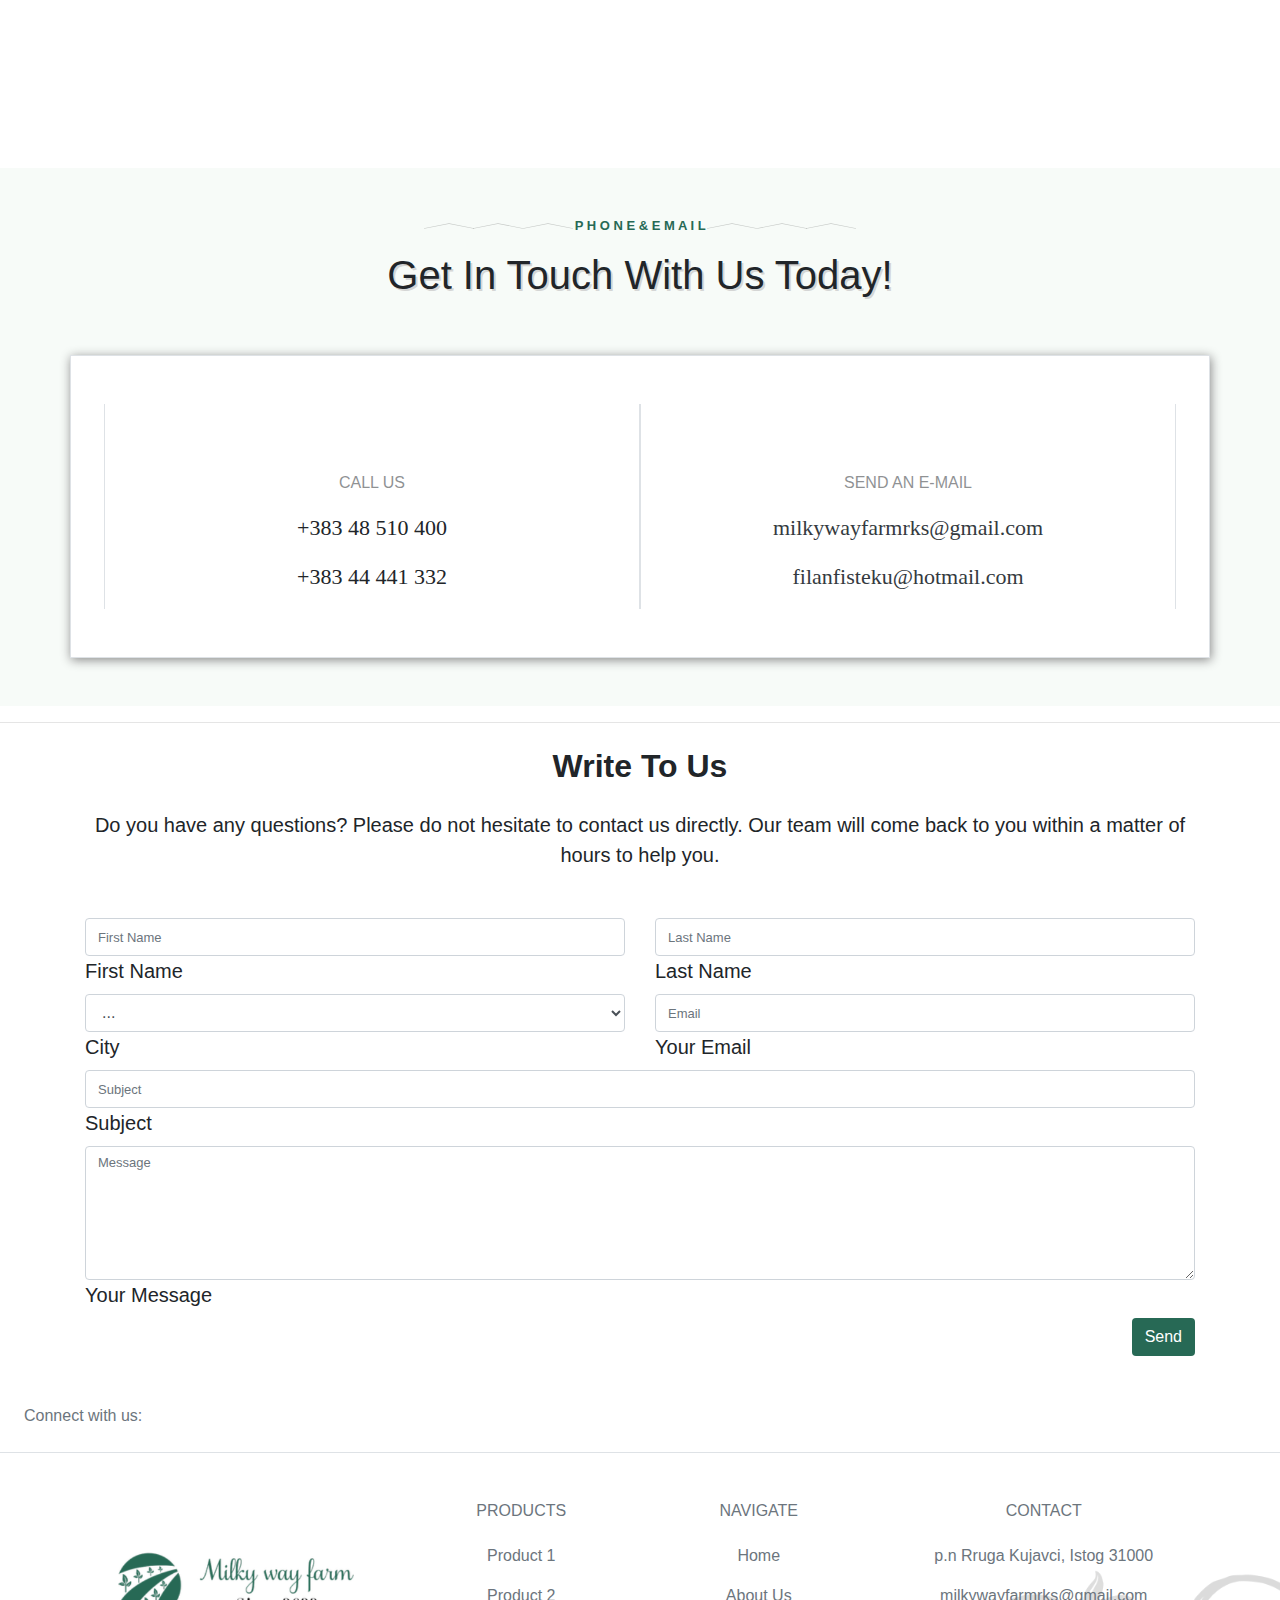
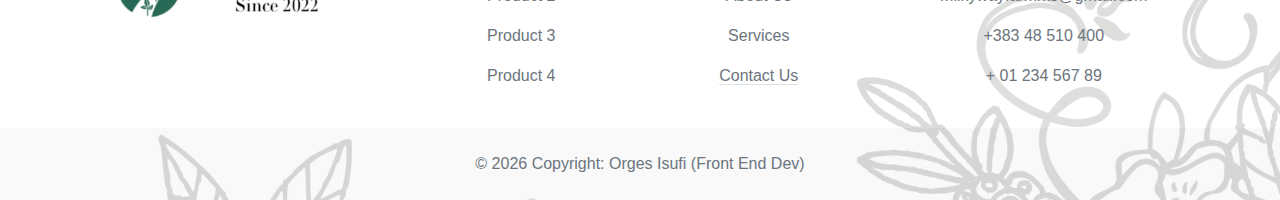
<file: contactus.html>
<!DOCTYPE html>
<html lang="en">
  <head>
    <meta charset="UTF-8" />
    <meta http-equiv="X-UA-Compatible" content="IE=edge" />
    <meta name="viewport" content="width=device-width, initial-scale=1.0" />
    <link rel="stylesheet" href="style.css" />
    <link rel="icon" href="./images/favicon.png" />

    <link href="https://fonts.cdnfonts.com/css/acumin-pro" rel="stylesheet" />

    <link
      rel="stylesheet"
      href="https://cdn.jsdelivr.net/npm/bootstrap@4.0.0/dist/css/bootstrap.min.css"
      integrity="sha384-Gn5384xqQ1aoWXA+058RXPxPg6fy4IWvTNh0E263XmFcJlSAwiGgFAW/dAiS6JXm"
      crossorigin="anonymous"
    />
    <link
      rel="stylesheet"
      href="https://cdnjs.cloudflare.com/ajax/libs/font-awesome/6.4.0/css/all.min.css"
      integrity="sha512-iecdLmaskl7CVkqkXNQ/ZH/XLlvWZOJyj7Yy7tcenmpD1ypASozpmT/E0iPtmFIB46ZmdtAc9eNBvH0H/ZpiBw=="
      crossorigin="anonymous"
      referrerpolicy="no-referrer"
    />
    <title>Milky Way Farm | Contact Us</title>
  </head>
  <body>
    <button id="scrollButton" onclick="scrollToTop()">
      <i class="fas fa-arrow-up"></i>
    </button>

    <!-- <div class="loader_bg">
      <div class="loader"></div>
    </div> -->
    <nav
      class="navbar navbar-expand-lg navbar-light border-bottom"
      style="user-select: none"
    >
      <a class="navbar-brand" href="index.html">
        <img src="./images/logo.png" alt="Logo..." />
      </a>
      <button
        class="navbar-toggler"
        type="button"
        data-toggle="collapse"
        data-target="#navbarNav"
        aria-controls="navbarNav"
        aria-expanded="false"
        aria-label="Toggle navigation"
      >
        <span class="navbar-toggler-icon"></span>
      </button>
      <div class="collapse navbar-collapse justify-content-end" id="navbarNav">
        <ul class="navbar-nav">
          <li class="nav-item">
            <a class="nav-link text-center" href="index.html">Home</a>
          </li>
          <li class="nav-item">
            <a class="nav-link text-center" href="aboutus.html">About Us</a>
          </li>
          <li class="nav-item">
            <a class="nav-link text-center" href="services.html">Services</a>
          </li>
          <li class="nav-item">
            <a class="nav-link text-center" href="contactus.html"
              ><button class="contactusbutton">Contact Us</button>
            </a>
          </li>
        </ul>
      </div>
    </nav>

    <!-- Nav Bar  -->

    <div class="hero-image2">
      <img
        src="./contactimages/shape-bg-overlay.png"
        class="img-fluid"
        style="z-index: 1; position: absolute; width: 600px; opacity: 0.8"
        alt=""
      />
      <div class="hero-content2">
        <p class="lead" style="z-index: 2; position: relative">Let's Talk</p>
        <h1 class="display-4" style="z-index: 2; position: relative">
          Contact Us
        </h1>
      </div>
    </div>

    <!-- Google Maps lokacioni -->

    <div class="container mt-5" style="user-select: none">
      <div class="row">
        <div class="col-md-12 col-12 col-sm-12 col-lg-12">
          <p
            class="text-center pt-5 pl-5 pr-5"
            style="color: #276955; font-size: small; font-weight: bold"
          >
            <img
              class="vektoricontact"
              src="./contactimages/jKSYH8Msrd5Qm.svg"
              width="50px"
              height="10px"
              alt=""
            />
            <img
              class="vektoricontact"
              src="./contactimages/jKSYH8Msrd5Qm.svg"
              width="50px"
              height="10px"
              alt=""
            />
            <img
              class="vektoricontact"
              src="./contactimages/jKSYH8Msrd5Qm.svg"
              width="50px"
              height="10px"
              alt=""
            />
            L O C A T I O N
            <img
              class="vektoricontact"
              src="./contactimages/jKSYH8Msrd5Qm.svg"
              width="50px"
              height="10px"
              alt=""
            />
            <img
              class="vektoricontact"
              src="./contactimages/jKSYH8Msrd5Qm.svg"
              width="50px"
              height="10px"
              alt=""
            />
            <img
              class="vektoricontact"
              src="./contactimages/jKSYH8Msrd5Qm.svg"
              width="50px"
              height="10px"
              alt=""
            />
          </p>
        </div>
        <div class="col-md-12 col-12 col-sm-12 col-lg-12">
          <h1 style="text-shadow: 2px 2px #cccc" class="text-center">
            Where To Find Us
          </h1>

          <h3 class="mt-5 text-center fonttest">p.n Rruga Kujavci,</h3>
          <h3 class="text-center fonttest">Istog 31000</h3>
        </div>
      </div>
    </div>

    <div class="mapouter container mt-5">
      <div class="gmap_canvas">
        <iframe
          class="gmap_iframe"
          width="100%"
          frameborder="0"
          scrolling="no"
          marginheight="0"
          marginwidth="0"
          src="https://maps.google.com/maps?width=2048&amp;height=734&amp;hl=en&amp;q=Milky Way Farm Istog&amp;t=&amp;z=9&amp;ie=UTF8&amp;iwloc=B&amp;output=embed"
        ></iframe
        ><a href="https://capcuttemplate.org/">Capcuttemplate.org</a>
      </div>
      <style>
        .mapouter {
          position: relative;
          text-align: right;
          width: 100%;
          height: 534px;
        }
        .gmap_canvas {
          overflow: hidden;
          background: none !important;
          width: 100%;
          height: 534px;
        }
        .gmap_iframe {
          height: 534px !important;
        }
      </style>
    </div>

    <div
      class="container-fluid mt-5"
      style="user-select: none; background-color: #f7fbf8"
    >
      <div class="row">
        <div class="col-md-12 col-12 col-sm-12 col-lg-12">
          <p
            class="text-center pt-5 pl-5 pr-5"
            style="color: #276955; font-size: small; font-weight: bold"
          >
            <img
              class="vektoricontact"
              src="./contactimages/jKSYH8Msrd5Qm.svg"
              width="50px"
              height="10px"
              alt=""
            />
            <img
              class="vektoricontact"
              src="./contactimages/jKSYH8Msrd5Qm.svg"
              width="50px"
              height="10px"
              alt=""
            />
            <img
              class="vektoricontact"
              src="./contactimages/jKSYH8Msrd5Qm.svg"
              width="50px"
              height="10px"
              alt=""
            />
            P H O N E & E M A I L
            <img
              class="vektoricontact"
              src="./contactimages/jKSYH8Msrd5Qm.svg"
              width="50px"
              height="10px"
              alt=""
            />
            <img
              class="vektoricontact"
              src="./contactimages/jKSYH8Msrd5Qm.svg"
              width="50px"
              height="10px"
              alt=""
            />
            <img
              class="vektoricontact"
              src="./contactimages/jKSYH8Msrd5Qm.svg"
              width="50px"
              height="10px"
              alt=""
            />
          </p>
        </div>
        <div class="col-md-12 col-12 col-sm-12 col-lg-12">
          <h1 style="text-shadow: 2px 2px #cccc" class="text-center">
            Get In Touch With Us Today!
          </h1>
        </div>

        <div
          class="container mt-5 mb-5 border p-5 bg-white"
          style="box-shadow: 1px 2px 10px #888888"
        >
          <div class="row">
            <div class="col-md-6 border-right border-left">
              <div class="text-center">
                <i
                  class="fas fa-phone text-success display-4 p-4"
                  style="opacity: 0.5"
                ></i>
                <p style="opacity: 0.5">CALL US</p>
                <p class="fontcontact">+383 48 510 400</p>
                <p class="fontcontact">+383 44 441 332</p>
              </div>
            </div>
            <div class="col-md-6 border-left border-right">
              <div class="text-center">
                <i
                  class="fas fa-envelope text-success display-4 p-4"
                  style="opacity: 0.5"
                ></i>
                <p style="opacity: 0.5">SEND AN E-MAIL</p>
                <p class="fontcontact">
                  <a
                    href="mailto:milkywayfarmrks@gmail.com"
                    style="text-decoration: none"
                    class="text-dark"
                    >milkywayfarmrks@gmail.com</a
                  >
                </p>
                <p class="fontcontact">
                  <a
                    href="mailto:milkywayfarmrks@gmail.com"
                    style="text-decoration: none"
                    class="text-dark"
                    >filanfisteku@hotmail.com</a
                  >
                </p>
              </div>
            </div>
          </div>
        </div>
      </div>
    </div>

    <hr />

    <div class="container" style="user-select: none">
      <!--Section: Contact v.2-->
      <section class="mb-4">
        <!--Section heading-->
        <h2 class="h1-responsive font-weight-bold text-center my-4">
          Write To Us
        </h2>
        <!--Section description-->
        <p class="text-center w-responsive mx-auto mb-5 lead">
          Do you have any questions? Please do not hesitate to contact us
          directly. Our team will come back to you within a matter of hours to
          help you.
        </p>

        <div class="row">
          <!--Grid column-->
          <div class="col-md-12 mb-md-0 mb-5">
            <form
              id="contact-form"
              name="contact-form"
              action="mail.php"
              method="POST"
            >
              <!--Grid row-->
              <div class="row">
                <!--Grid column-->
                <div class="col-md-6">
                  <div class="md-form mb-0">
                    <input
                      type="text"
                      id="name"
                      name="name"
                      class="form-control"
                      placeholder="First Name"
                      required
                    />
                    <label for="name" class="lead">First Name</label>
                  </div>
                </div>

                <div class="col-md-6">
                  <div class="md-form mb-0">
                    <input
                      type="text"
                      id="name"
                      name="lastname"
                      class="form-control"
                      placeholder="Last Name"
                      required
                    />
                    <label for="lastname" class="lead">Last Name</label>
                  </div>
                </div>
                <!--Grid column-->

                <div class="col-md-6">
                  <div class="md-form mb-0">
                    <select name="Cities" class="form-control" required id="">
                      <option>...</option>
                      <option>Prishtine</option>
                      <option>Gjilan</option>
                      <option>Ferizaj</option>
                      <option>Prizren</option>
                      <option>Gjakove</option>
                      <option>Peje</option>
                      <option>Mitrovica</option>
                    </select>
                    <label for="Cities" class="lead">City</label>
                  </div>
                </div>

                <!--Grid column-->
                <div class="col-md-6">
                  <div class="md-form mb-0">
                    <input
                      type="text"
                      id="email"
                      name="email"
                      class="form-control"
                      placeholder="Email"
                      required
                    />
                    <label for="email" class="lead">Your Email</label>
                  </div>
                </div>
                <!--Grid column-->
              </div>
              <!--Grid row-->

              <!--Grid row-->
              <div class="row">
                <div class="col-md-12">
                  <div class="md-form mb-0">
                    <input
                      type="text"
                      id="subject"
                      name="subject"
                      class="form-control"
                      placeholder="Subject"
                      required
                    />
                    <label for="subject" class="lead">Subject</label>
                  </div>
                </div>
              </div>
              <!--Grid row-->

              <!--Grid row-->
              <div class="row">
                <!--Grid column-->
                <div class="col-md-12">
                  <div class="md-form">
                    <textarea
                      type="text"
                      id="message"
                      name="message"
                      rows="5"
                      class="form-control md-textarea"
                      placeholder="Message"
                      required
                    ></textarea>
                    <label for="message" class="lead">Your Message</label>
                  </div>
                </div>
              </div>
              <!--Grid row-->
            </form>

            <div style="text-align: end">
              <a class="btn" style="background-color: #276955; color: white"
                >Send</a
              >
            </div>
            <div class="status"></div>
          </div>
          <!--Grid column-->
        </div>
      </section>
      <!--Section: Contact v.2-->
    </div>

    <!-- Footer -->
    <footer
      class="text-center text-lg-start bg-white text-muted footerwallpaper"
      style="user-select: none"
    >
      <!-- Section: Social media -->
      <section
        class="d-flex justify-content-center justify-content-lg-between p-4 border-bottom"
      >
        <!-- Left -->
        <div class="me-5 d-none d-lg-block">
          <span>Connect with us:</span>
        </div>
        <!-- Left -->

        <!-- Right -->
        <div>
          <a
            href=""
            class="mr-4 link-secondary text-secondary"
            style="text-decoration: none"
          >
            <i class="fab fa-facebook-f"></i>
          </a>
          <a
            href=""
            class="mr-4 link-secondary text-secondary"
            style="text-decoration: none"
          >
            <i class="fab fa-twitter"></i>
          </a>
          <a
            href=""
            class="mr-4 link-secondary text-secondary"
            style="text-decoration: none"
          >
            <i class="fab fa-google"></i>
          </a>
          <a
            href=""
            class="mr-4 link-secondary text-secondary"
            style="text-decoration: none"
          >
            <i class="fab fa-instagram"></i>
          </a>
          <a
            href=""
            class="mr-4 link-secondary text-secondary"
            style="text-decoration: none"
          >
            <i class="fab fa-linkedin"></i>
          </a>
        </div>
        <!-- Right -->
      </section>
      <!-- Section: Social media -->

      <!-- Section: Links  -->
      <section class="">
        <div class="container text-center text-md-start mt-5">
          <!-- Grid row -->
          <div class="row mt-3">
            <!-- Grid column -->
            <div class="col-md-3 col-lg-4 col-xl-3 mx-auto mb-4">
              <!-- Content -->

              <img
                src="./images/logo.png"
                alt="Logo..."
                width="300px"
                height="100px"
                class="img-fluid mt-5 mb-5"
              />
            </div>
            <!-- Grid column -->

            <!-- Grid column -->
            <div class="col-md-2 col-lg-2 col-xl-2 mx-auto mb-4">
              <!-- Links -->
              <h6 class="text-uppercase fw-bold mb-4">Products</h6>
              <p>
                <a
                  class="text-reset text-secondary"
                  style="text-decoration: none"
                  >Product 1</a
                >
              </p>
              <p>
                <a
                  href="#!"
                  class="text-reset text-secondary"
                  style="text-decoration: none"
                  >Product 2</a
                >
              </p>
              <p>
                <a
                  href="#!"
                  class="text-reset text-secondary"
                  style="text-decoration: none"
                  >Product 3</a
                >
              </p>
              <p>
                <a
                  href="#!"
                  class="text-reset text-secondary"
                  style="text-decoration: none"
                  >Product 4</a
                >
              </p>
            </div>
            <!-- Grid column -->

            <!-- Grid column -->
            <div class="col-md-3 col-lg-2 col-xl-2 mx-auto mb-4">
              <!-- Links -->
              <h6 class="text-uppercase fw-bold mb-4">Navigate</h6>
              <p>
                <a
                  href="index.html"
                  class="text-reset text-secondary"
                  style="text-decoration: none"
                  >Home</a
                >
              </p>
              <p>
                <a
                  href="aboutus.html"
                  class="text-reset text-secondary"
                  style="text-decoration: none"
                  >About Us</a
                >
              </p>
              <p>
                <a
                  href="services.html"
                  class="text-reset text-secondary"
                  style="text-decoration: none"
                  >Services</a
                >
              </p>
              <p>
                <a
                  href="contactus.html"
                  class="text-reset text-secondary border-bottom"
                  style="text-decoration: none"
                  >Contact Us</a
                >
              </p>
            </div>
            <!-- Grid column -->

            <!-- Grid column -->
            <div class="col-md-4 col-lg-3 col-xl-3 mx-auto mb-md-0 mb-4">
              <!-- Links -->
              <h6 class="text-uppercase fw-bold mb-4">Contact</h6>
              <p>
                <i class="fas fa-home me-3 text-secondary"></i>
                <a
                  class="text-secondary"
                  href="https://www.google.com/maps/place/Milky+Way+Farm/@42.7238026,20.5173357,17.25z/data=!4m6!3m5!1s0x13531bab20cba645:0xf64f74dfa1b63078!8m2!3d42.7238006!4d20.5194293!16s%2Fg%2F11s9hlq5xd?entry=ttu"
                  target="_blank"
                  style="text-decoration: none"
                >
                  p.n Rruga Kujavci, Istog 31000
                </a>
              </p>
              <p>
                <i class="fas fa-envelope me-3 text-secondary"></i>
                <a
                  href="mailto:milkywayfarmrks@gmail.com"
                  style="text-decoration: none"
                  class="text-secondary"
                  >milkywayfarmrks@gmail.com</a
                >
              </p>
              <p>
                <i class="fas fa-phone me-3 text-secondary"></i>+383 48 510 400
              </p>
              <p>
                <i class="fas fa-print me-3 text-secondary"></i> + 01 234 567 89
              </p>
            </div>
            <!-- Grid column -->
          </div>
          <!-- Grid row -->
        </div>
      </section>
      <!-- Section: Links  -->

      <!-- Copyright -->
      <div
        class="text-center p-4"
        style="background-color: rgba(0, 0, 0, 0.025)"
      >
        © <span id="fullYear"></span>
        Copyright: Orges Isufi (Front End Dev)
      </div>
      <!-- Copyright -->
    </footer>
    <!-- Footer -->
    <script src="script.js"></script>
    <script>
      // Show the button when scrolling
      window.addEventListener("scroll", function () {
        var scrollButton = document.getElementById("scrollButton");
        if (window.pageYOffset > 20) {
          scrollButton.parentNode.classList.add("scrolling");
        } else {
          scrollButton.parentNode.classList.remove("scrolling");
        }
      });

      // Scroll to the top of the page
      function scrollToTop() {
        var scrollOptions = {
          top: 0,
          behavior: "smooth",
        };
        window.scrollTo(scrollOptions);
      }
    </script>
    <script
      src="https://code.jquery.com/jquery-3.2.1.slim.min.js"
      integrity="sha384-KJ3o2DKtIkvYIK3UENzmM7KCkRr/rE9/Qpg6aAZGJwFDMVNA/GpGFF93hXpG5KkN"
      crossorigin="anonymous"
    ></script>
    <script
      src="https://cdn.jsdelivr.net/npm/popper.js@1.12.9/dist/umd/popper.min.js"
      integrity="sha384-ApNbgh9B+Y1QKtv3Rn7W3mgPxhU9K/ScQsAP7hUibX39j7fakFPskvXusvfa0b4Q"
      crossorigin="anonymous"
    ></script>
    <script
      src="https://cdn.jsdelivr.net/npm/bootstrap@4.0.0/dist/js/bootstrap.min.js"
      integrity="sha384-JZR6Spejh4U02d8jOt6vLEHfe/JQGiRRSQQxSfFWpi1MquVdAyjUar5+76PVCmYl"
      crossorigin="anonymous"
    ></script>
    <!-- <script src="https://cdnjs.cloudflare.com/ajax/libs/jquery/3.4.1/jquery.min.js"></script>
    <script>
      setTimeout(function () {
        $(".loader_bg").fadeToggle();
      }, 1500);
    </script> -->
  </body>
</html>
</file>
<file: style.css>
@import url("https://fonts.googleapis.com/css2?family=Poppins:wght@300;400;500;600;700&display=swap");

body {
  margin: 0;
}

.navbar-brand img {
  height: 80px;
  width: auto;
}

.navbar-nav .nav-link {
  margin-right: 15px;
}

.contactusbutton {
  cursor: pointer;
  font-weight: normal;
  font-family: Verdana, Geneva, Tahoma, sans-serif;
  border-radius: 5px;
  background-color: #276955;
  height: 28px;
  color: white;
  font-size: small;
}

.hero-image {
  background-image: url("./images/wallpaperhome.jpg");
  background-size: cover;
  background-position: center;
  background-attachment: fixed;
  height: 85vh;
  display: flex;
  align-items: center;
  justify-content: center;
  text-align: center;
  font-family: "Gill Sans", "Gill Sans MT", Calibri, "Trebuchet MS", sans-serif;
}

.hero-content {
  background-color: rgba(0, 0, 0, 0.5);
  padding: 20px;
  border-radius: 5px;
  user-select: none;
}

.hero-content h1 {
  color: white;
  font-weight: bold;
}

.hero-content p {
  color: white;
}

.carousel {
  position: relative;
}
.carousel-item img {
  object-fit: cover;
}
#carousel-thumbs {
  background: rgba(255, 255, 255, 0.3);
  bottom: 0;
  left: 0;
  padding: 0 50px;
  right: 0;
}
#carousel-thumbs img {
  border: 5px solid transparent;
  cursor: pointer;
}
#carousel-thumbs img:hover {
  border-color: rgba(255, 255, 255, 0.3);
}
/* #carousel-thumbs .selected img {
  border-color: #fff;
} */
.carousel-control-prev,
.carousel-control-next {
  width: 50px;
}
@media all and (max-width: 767px) {
  .carousel-container #carousel-thumbs img {
    border-width: 3px;
  }
}
@media all and (min-width: 576px) {
  .carousel-container #carousel-thumbs {
    position: absolute;
  }
}
@media all and (max-width: 576px) {
  .carousel-container #carousel-thumbs {
    background: #ccccce;
  }
}

/* slider home */
.card {
  border: none;
}

.user-content p {
  margin-top: 5px;
  font-size: 12px;
}

/* contact us */

.vektoricontact {
  margin: -2px;
  opacity: 0.2;
}

@media (max-width: 766px) {
  .vektoricontact {
    display: none;
  }
}

.hero-image2 {
  background-image: url("./contactimages/farm-hero-homepage-gallery4.jpeg");
  background-size: cover;
  background-position: center;
  background-attachment: fixed;
  height: 80vh;
  display: flex;
  align-items: center;
  justify-content: center;
  text-align: center;
  font-family: "Gill Sans", "Gill Sans MT", Calibri, "Trebuchet MS", sans-serif;
  user-select: none;
}

.hero-content2 h1 {
  color: black;
  text-shadow: 1px 1px #276955;
  user-select: none;
}

.hero-content2 p {
  color: black;
  user-select: none;
}

.hero-image3 {
  background-image: url("./productimages/farm-hero-homepage-gallery2.jpeg");
  background-size: cover;
  background-position: center;
  background-attachment: fixed;
  height: 80vh;
  display: flex;
  align-items: center;
  justify-content: center;
  text-align: center;
  font-family: "Gill Sans", "Gill Sans MT", Calibri, "Trebuchet MS", sans-serif;
  user-select: none;
}

.hero-content3 h1 {
  color: black;
  text-shadow: 1px 1px #276955;
  user-select: none;
}

.hero-content3 p {
  color: black;
  user-select: none;
}

.fonttest {
  font-family: "Times New Roman", Times, serif;
}

.boxcontact {
  display: flex;
  justify-content: center;
  align-items: center;
  width: 100px;
  height: 200px;
}

.fontcontact {
  font-family: "Times New Roman", Times, serif;
  font-size: 22px;
  font-weight: 400;
}

.footerwallpaper {
  background-image: url("./contactimages/Footerframe_2.webp");
  background-size: cover;
  background-position: center;
}

/* preloader ---------------- */
.loader_bg {
  position: fixed;
  z-index: 999999;
  background: #fff;
  width: 100%;
  height: 100%;
}
.loader {
  border: 0 soild transparent;
  border-radius: 50%;
  width: 150px;
  height: 150px;
  position: absolute;
  top: calc(50vh - 75px);
  left: calc(50vw - 75px);
}
.loader:before,
.loader:after {
  content: "";
  border: 1em solid #276955;
  border-radius: 50%;
  width: inherit;
  height: inherit;
  position: absolute;
  top: 0;
  left: 0;
  animation: loader 2s linear infinite;
  opacity: 0;
}
.loader:before {
  animation-delay: 0.5s;
}
@keyframes loader {
  0% {
    transform: scale(0);
    opacity: 0;
  }
  50% {
    opacity: 1;
  }
  100% {
    transform: scale(1);
    opacity: 0;
  }
}

.wallpaperindex2 {
  width: 100%;
  height: 300px;
  z-index: -1;
  opacity: 0.7;
  position: absolute;
}

/* Styles for the button */
#scrollButton {
  display: none;
  position: fixed;
  bottom: 20px;
  right: 20px;
  width: 50px;
  height: 50px;
  background-color: #276955;
  color: #fff;
  font-size: 16px;
  border: none;
  border-radius: 50%;
  outline: none;
  cursor: pointer;
  z-index: 9999;
}

/* Show the button when scrolling */
body.scrolling #scrollButton {
  display: block;
}

::placeholder {
  opacity: 0.7;
  font-size: small;
}

.wallpaperindex23 {
  width: 100%;
  height: 100px;
  z-index: -1;
  position: absolute;
  top: 110px;
}

.open {
  color: #276955;
}

.closed {
  color: red;
}

.hero-image4 {
  background-image: url("./aboutusimagesvideos/hero-image4.jpg");
  background-size: cover;
  background-position: center;
  background-attachment: fixed;
  height: 80vh;
  display: flex;
  align-items: center;
  justify-content: center;
  text-align: center;
  font-family: "Gill Sans", "Gill Sans MT", Calibri, "Trebuchet MS", sans-serif;
  user-select: none;
}

.hero-content4 h1 {
  color: black;
  text-shadow: 1px 1px #276955;
  user-select: none;
}

.hero-content4 p {
  color: black;
  user-select: none;
}
</file>
